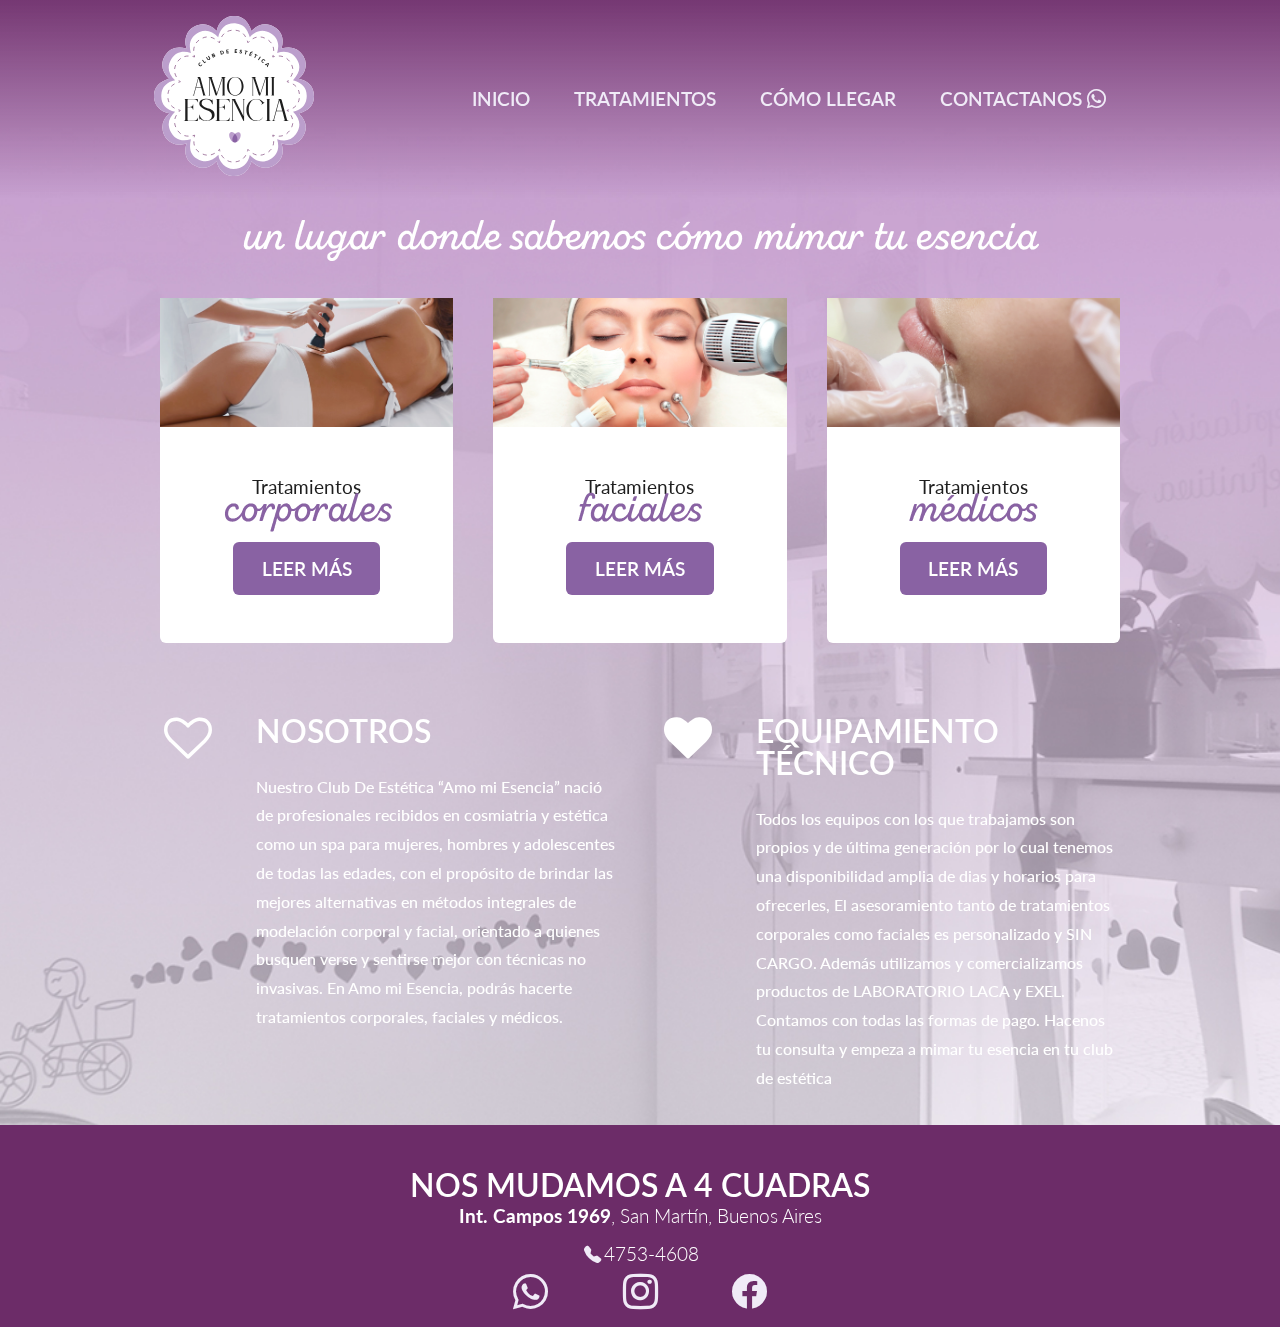
<file: index.html>
<!DOCTYPE HTML>
<html>
	<head>
		<title>Inicio | Amo mi esencia</title>
		<meta http-equiv="content-type" content="text/html; charset=utf-8" />
		<link rel="icon" href="images/isotipo.svg" sizes="16x16" type="image/ico">
		<meta name="description" content="" />
		<meta name="keywords" content="" />
		<!--[if lte IE 8]><script src="css/ie/html5shiv.js"></script><![endif]-->
		<script src="js/jquery.min.js"></script>
		<script src="js/jquery.dropotron.min.js"></script>
		<script src="js/skel.min.js"></script>
		<script src="js/skel-layers.min.js"></script>
		<script src="js/init.js"></script>

		
		<noscript>
			<link rel="stylesheet" href="css/skel.css" />
			<link rel="stylesheet" href="css/style.css" />
			<link rel="stylesheet" href="css/style-wide.css" />
		</noscript> 

		<link rel="stylesheet" href="https://cdn.jsdelivr.net/npm/bootstrap-icons@1.10.5/font/bootstrap-icons.css">
		<!--[if lte IE 8]><link rel="stylesheet" href="css/ie/v8.css" /><![endif]-->
	</head>
	
	<body>
		<div class="wrapper style1">
			<!-- Header -->
				<div id="header" class="skel-panels-fixed">
					<div id="logo">
						<a href="index.html"><img src="images/logo.svg" alt="Amo Mi Esencia" class="header-icon"></a>
					</div>
					<nav id="nav">
						<ul>
							<li class="active"><a href="index.html">Inicio</a></li>
							<li class="submenu">
								<a href="servicios.html">Tratamientos</a>
								<ul>
									<li><a class="li-submenu" href="trat.corporal.html">corporales</a></li>
									<li><a class="li-submenu" href="trat.facial.html">faciales</a></li>
									<li><a class="li-submenu" href="trat.medicos.html">médicos</a></li>
								</ul>
							</li>
							<li><a href="como-llegar.html">Cómo llegar</a></li>
							<li><a href="http://wa.me/5491128744875">Contactanos  <i class="bi bi-whatsapp"></i></a></li>
						</ul>
					</nav>
				</div>

			<!-- Banner -->
				<div id="banner" class="container">
					<p>un lugar donde sabemos cómo mimar tu esencia</p>
				</div>

			<!-- Extra -->
				<div id="extra">
					<div class="container">
						<div class="row no-collapse-1">

							<section class="4u"> <a href="trat.corporal.html" class="image featured"><img src="images/trat-corp.jpg" alt=""></a>
								<div class="box">
									<h2>tratamientos</h2>
									<h1>corporales</h1>
									<a href="trat.corporal.html" class="button">Leer más</a>
								</div>
							</section>

							<section class="4u"> <a href="trat.facial.html" class="image featured"><img src="images/trat-facial.jpg" alt=""></a>
								<div class="box">
									<h2>tratamientos</h2>
									<h1>faciales</h1>
									<a href="trat.facial.html" class="button">Leer más</a>
								</div>
							</section>
							
							<section class="4u"> <a href="trat.medicos.html" class="image featured"><img src="images/trat-medicos.jpg" alt=""></a>
								<div class="box">
									<h2>tratamientos</h2>
									<h1>médicos</h1>
									<a href="trat.medicos.html" class="button">Leer más</a>
								</div>
							</section>
						</div>
					</div>
				</div>
		
				<!-- Main -->
					<div id="main">
						<div class="container">
							<div class="row"> 
								<!-- Content -->
								<div class="6u">
									<section>
										<ul class="style">
											<li class="fa fa-heart-o">
												<h3>nosotros</h3>
												<span>Nuestro Club De Estética “Amo mi Esencia” nació de profesionales recibidos en  cosmiatria y estética como un spa para mujeres, hombres y adolescentes de todas las edades, con el propósito de brindar las mejores alternativas en métodos integrales de modelación corporal y facial, orientado a quienes busquen verse y sentirse mejor con técnicas no invasivas. En Amo mi Esencia, podrás hacerte tratamientos corporales, faciales y médicos.</span>
											</li>
										</ul>
									</section>
								</div>
								<div class="6u">
									<section>
										<ul class="style">
												<li class="fa fa-heart">
													<h3>equipamiento técnico</h3>
													<span>Todos los equipos con los que trabajamos son propios y de última generación por lo cual tenemos una disponibilidad amplia de dias y horarios para ofrecerles, El asesoramiento tanto de tratamientos corporales como faciales es personalizado y SIN CARGO. Además utilizamos y comercializamos productos de LABORATORIO LACA y EXEL. Contamos con todas las formas de pago. Hacenos tu consulta y empeza a mimar tu esencia en tu club de estética</span> </li>
										</ul>	
									</section>
								</div>
							</div>
						</div>
					</div>

			</div>

	<!-- Footer -->
		
		<div id="footer">
			<div class="container">

				<h1 class="t-footer">Nos Mudamos a 4 Cuadras</h1>
				<p><b>Int. Campos 1969</b>, San Martín, Buenos Aires</p>

				<div class="byline">
					
					<p><i class="bi bi-telephone-fill"></i>4753-4608</p>
					<a href="http://wa.me/5491128744875"><i class="bi bi-whatsapp"></i></a>
					<a href="http://www.instagram.com/amomiesencia" target="_blank"><i class="bi bi-instagram"></i></a>
					<a href="http://www.facebook.com/amomiesencia"><i class="bi bi-facebook"></i></a>
				</div>
			</div>
		</div>

	</body>

</html>
</file>
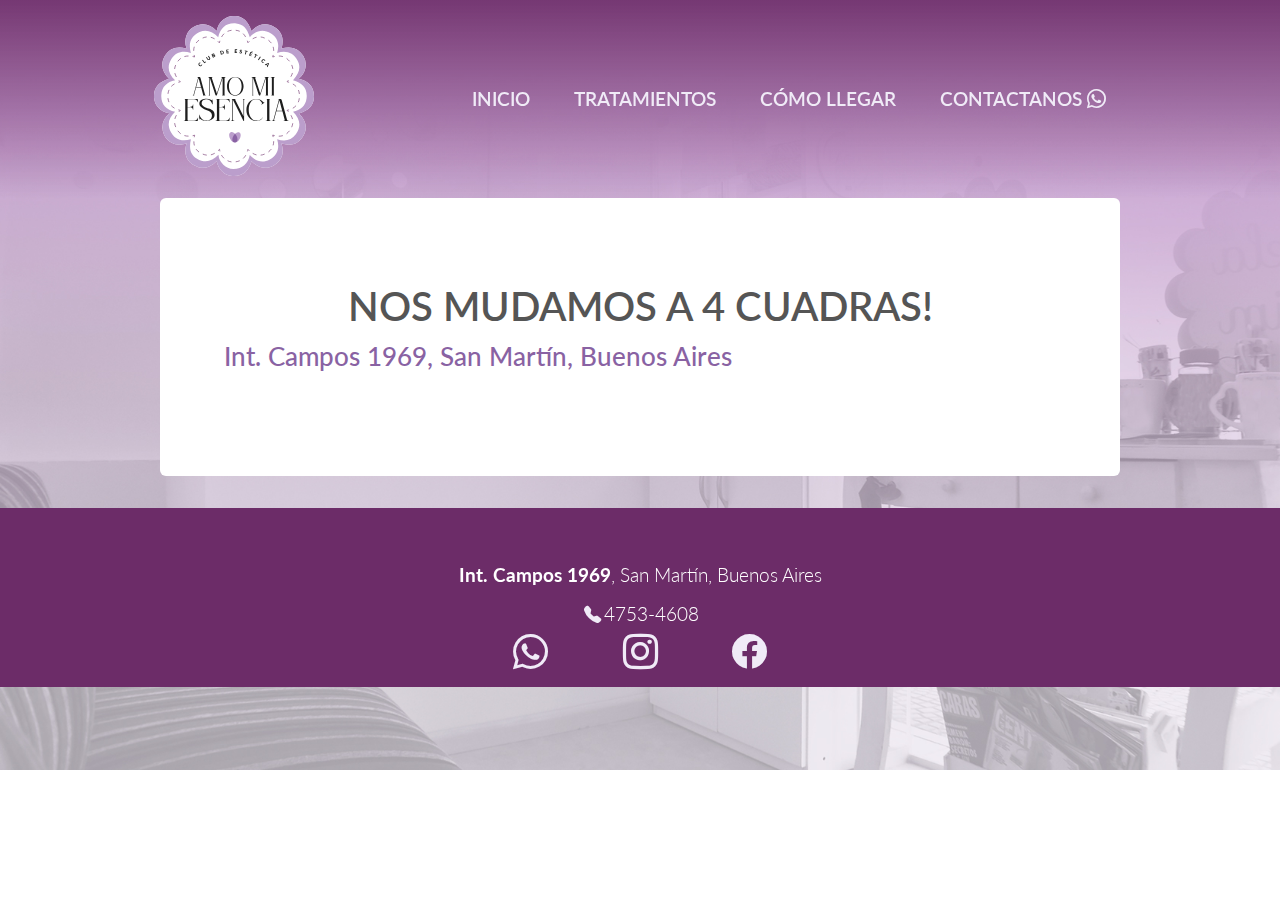
<file: como-llegar.html>
<!DOCTYPE HTML>

<html>
	<head>
		<title>Cómo Llegar | Amo Mi Esencia</title>
		<meta http-equiv="content-type" content="text/html; charset=utf-8" />
		<link rel="icon" href="images/logo-alt-solo.svg" sizes="16x16" type="image/ico">
		<meta name="description" content="" />
		<meta name="keywords" content="" />
		<!--[if lte IE 8]><script src="css/ie/html5shiv.js"></script><![endif]-->
		<script src="js/jquery.min.js"></script>
		<script src="js/jquery.dropotron.min.js"></script>
		<script src="js/skel.min.js"></script>
		<script src="js/skel-layers.min.js"></script>
		<script src="js/init.js"></script>
		<noscript>
			<link rel="stylesheet" href="css/skel.css" />
			<link rel="stylesheet" href="css/style.css" />
			<link rel="stylesheet" href="css/style-wide.css" />
		</noscript>

		<link rel="stylesheet" href="https://cdn.jsdelivr.net/npm/bootstrap-icons@1.10.5/font/bootstrap-icons.css">
		<!--[if lte IE 8]><link rel="stylesheet" href="css/ie/v8.css" /><![endif]-->
	</head>
	<body>

		<!-- Wrapper -->
			<div class="wrapper style1">

				<!-- Header -->
				<div id="header" class="skel-panels-fixed">
					<div id="logo">
						<a href="index.html"><img src="images/logo.svg" alt="Amo Mi Esencia" class="header-icon"></a>
					</div>
					<nav id="nav">
						<ul>
							<li class="active"><a href="index.html">Inicio</a></li>
							<li class="submenu">
								<a href="servicios.html">Tratamientos</a>
								<ul>
									<li><a class="li-submenu" href="trat.corporal.html">corporales</a></li>
									<li><a class="li-submenu" href="trat.facial.html">faciales</a></li>
									<li><a class="li-submenu" href="trat.medicos.html">médicos</a></li>
								</ul>
							</li>
							<li><a href="como-llegar.html">Cómo llegar</a></li>
							<li><a href="http://wa.me/5491128744875">Contactanos  <i class="bi bi-whatsapp"></i></a></li>
						</ul>
					</nav>
				</div>
				<!-- Header -->

				<!-- Page -->
					<div id="page" class="container direc">
						<h1>Nos Mudamos a 4 cuadras!</h1>
						<h3>Int. Campos 1969, San Martín, Buenos Aires</h2>

					</div>
				<!-- /Page -->

				
	</div>

	<!-- Footer -->
	<div id="footer">
		<div class="container">

			<p><b>Int. Campos 1969</b>, San Martín, Buenos Aires</p>

			<div class="byline">
				
				<p><i class="bi bi-telephone-fill"></i>4753-4608</p>
				<a href="http://wa.me/5491128744875"><i class="bi bi-whatsapp"></i></a>
				<a href="http://www.instagram.com/amomiesencia" target="_blank"><i class="bi bi-instagram"></i></a>
				<a href="http://www.facebook.com/amomiesencia"><i class="bi bi-facebook"></i></a>
			</div>
		</div>
	</div>
		

	</body>
</html>
</file>
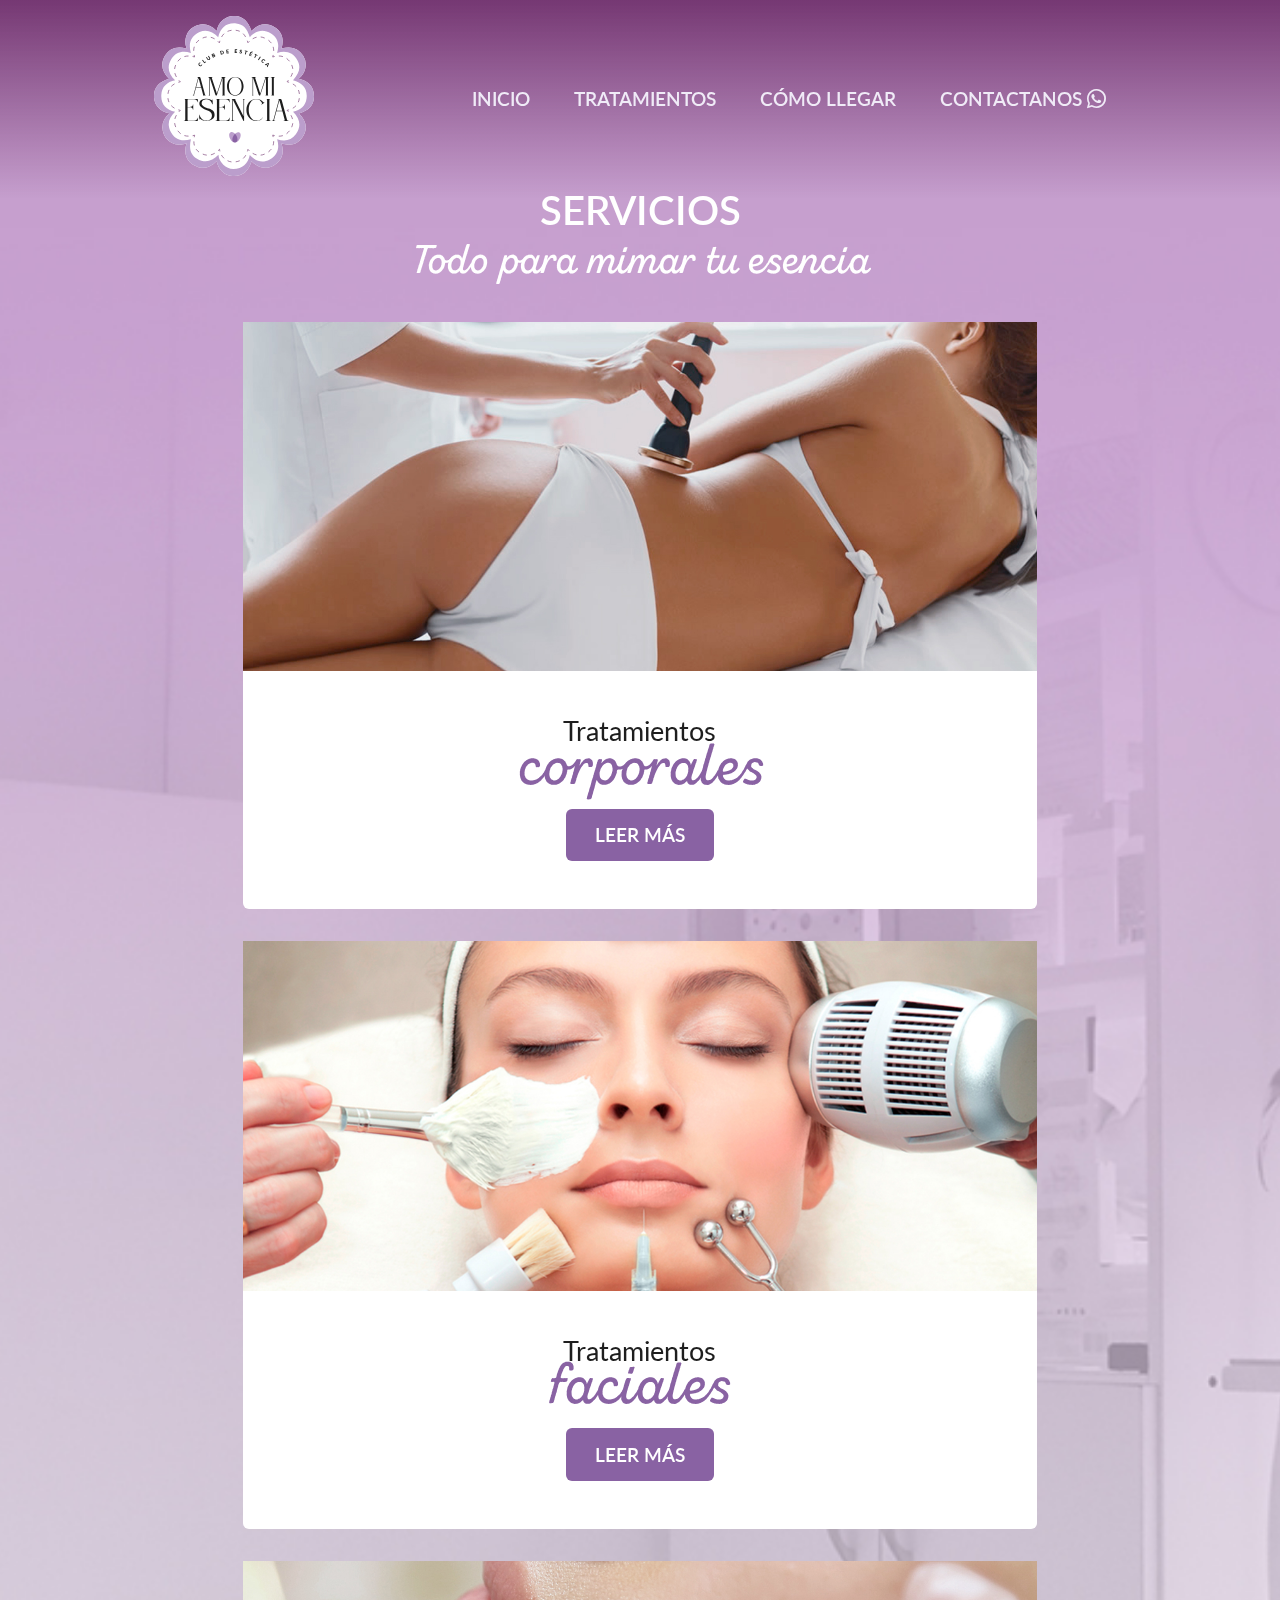
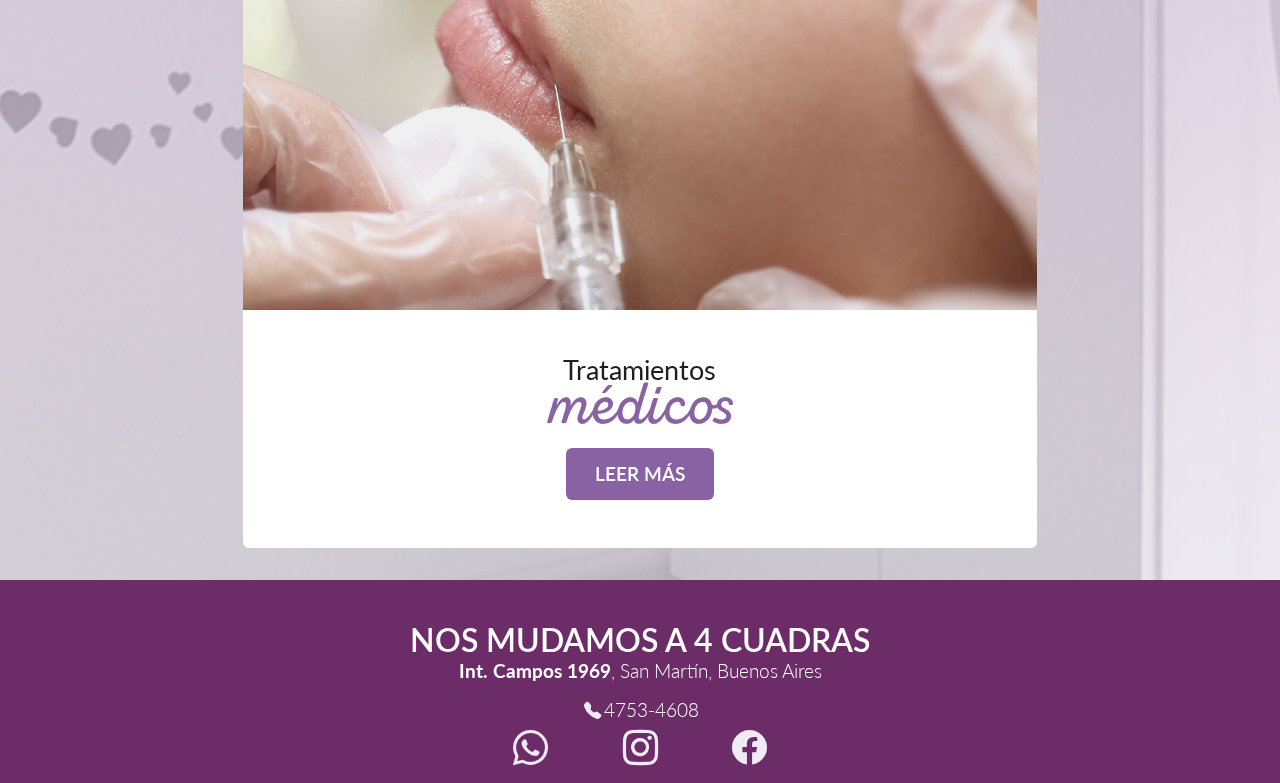
<file: servicios.html>
<!DOCTYPE HTML>
<html>
	<head>
		<title>Tratamientos | Amo Mi Esencia</title>
		<meta http-equiv="content-type" content="text/html; charset=utf-8" />
		<link rel="icon" href="images/logo-alt-solo.svg" sizes="16x16" type="image/ico">
		<meta name="description" content="" />
		<meta name="keywords" content="" />
		<!--[if lte IE 8]><script src="css/ie/html5shiv.js"></script><![endif]-->
		<script src="js/jquery.min.js"></script>
		<script src="js/jquery.dropotron.min.js"></script>
		<script src="js/skel.min.js"></script>
		<script src="js/skel-layers.min.js"></script>
		<script src="js/init.js"></script>
		<noscript>
			<link rel="stylesheet" href="css/skel.css" />
			<link rel="stylesheet" href="css/style.css" />
			<link rel="stylesheet" href="css/style-wide.css" />
		</noscript>

		<link rel="stylesheet" href="https://cdn.jsdelivr.net/npm/bootstrap-icons@1.10.5/font/bootstrap-icons.css">
		<!--[if lte IE 8]><link rel="stylesheet" href="css/ie/v8.css" /><![endif]-->
	</head>
	<body>

		<!-- Wrapper -->
			<div class="wrapper style1">

				<!-- Header -->
				<div id="header" class="skel-panels-fixed">
					<div id="logo">
						<a href="index.html"><img src="images/logo.svg" alt="Amo Mi Esencia" class="header-icon"></a>
					</div>
					<nav id="nav">
						<ul>
							<li class="active"><a href="index.html">Inicio</a></li>
							<li class="submenu">
								<a href="servicios.html">Tratamientos</a>
								<ul>
									<li><a class="li-submenu" href="trat.corporal.html">corporales</a></li>
									<li><a class="li-submenu" href="trat.facial.html">faciales</a></li>
									<li><a class="li-submenu" href="trat.medicos.html">médicos</a></li>
								</ul>
							</li>
							<li><a href="como-llegar.html">Cómo llegar</a></li>
							<li><a href="http://wa.me/5491128744875">Contactanos  <i class="bi bi-whatsapp"></i></a></li>
						</ul>
					</nav>
				</div>

				<!-- Banner -->
					<div id="banner" class="container">
						<section>
							<h1>SERVICIOS</h1>
							<p>Todo para mimar tu esencia</p>
						</section>
					</div>

				<!-- Extra -->

				<div id="extra">
					<div class="container">
						<div class="row servicios">
							<section class="10u"> <a href="trat.corporal.html" class="image featured"><img src="images/trat-corp.jpg" alt=""></a>
								<div class="box serv">
									<h2>tratamientos</h2>
									<h1>corporales</h1>
									<a href="trat.corporal.html" class="button">Leer más</a>
								</div>
							</section>

							<section class="10u"> <a href="trat.facial.html" class="image featured"><img src="images/trat-facial.jpg" alt=""></a>
								<div class="box serv">
									<h2>tratamientos</h2>
									<h1>faciales</h1>
									<a href="trat.facial.html" class="button">Leer más</a>
								</div>
							</section>

							<section class="10u"> <a href="trat.medicos.html" class="image featured"><img src="images/trat-medicos.jpg" alt=""></a>
								<div class="box serv">
									<h2>tratamientos</h2>
									<h1>médicos</h1>
									<a href="trat.medicos.html" class="button">Leer más</a>
								</div>
							</section>
						</div>
					</div>
				</div>
			


	<!-- Footer -->
		
		<div id="footer">
			<div class="container">

				<h1 class="t-footer">Nos Mudamos a 4 Cuadras</h1>
				<p><b>Int. Campos 1969</b>, San Martín, Buenos Aires</p>

				<div class="byline">
					
					<p><i class="bi bi-telephone-fill"></i>4753-4608</p>
					<a href="http://wa.me/5491128744875"><i class="bi bi-whatsapp"></i></a>
					<a href="http://www.instagram.com/amomiesencia" target="_blank"><i class="bi bi-instagram"></i></a>
					<a href="http://www.facebook.com/amomiesencia"><i class="bi bi-facebook"></i></a>
				</div>
			</div>
		</div>

	</body>
</html>
</file>
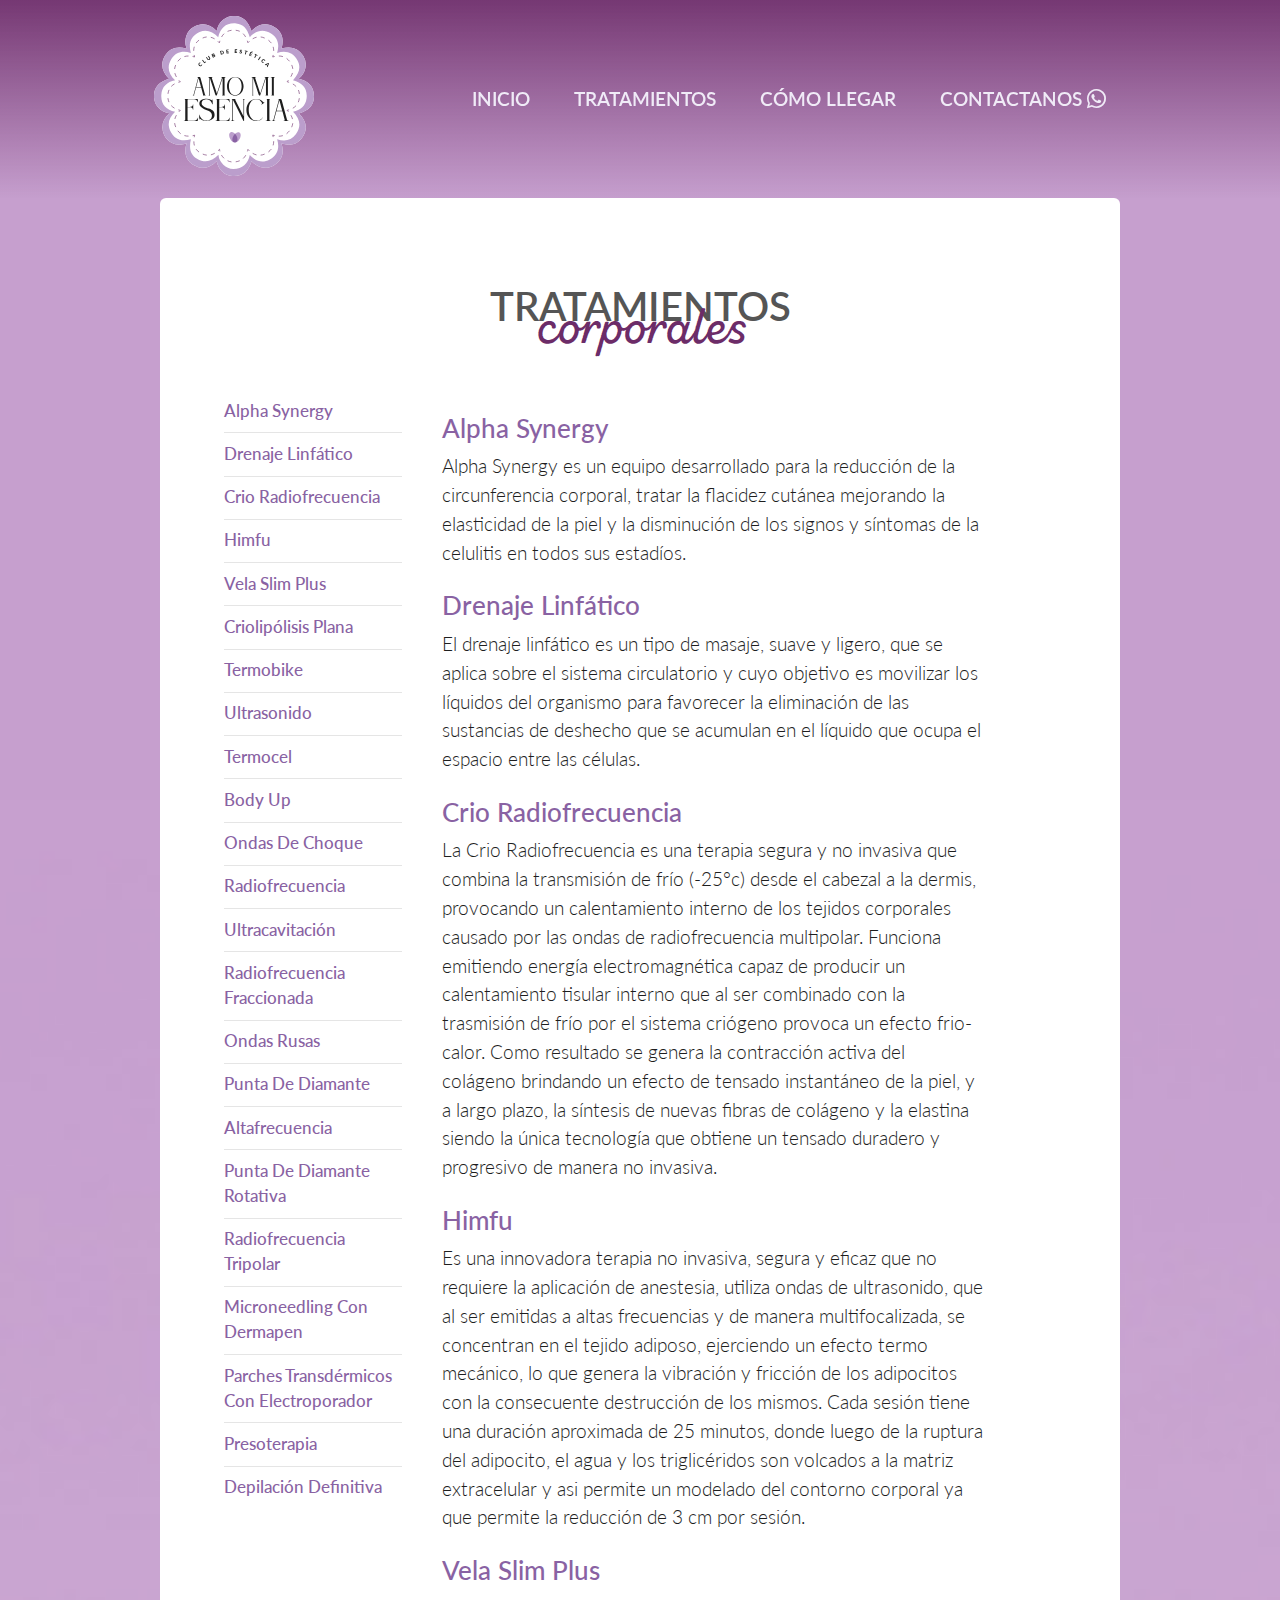
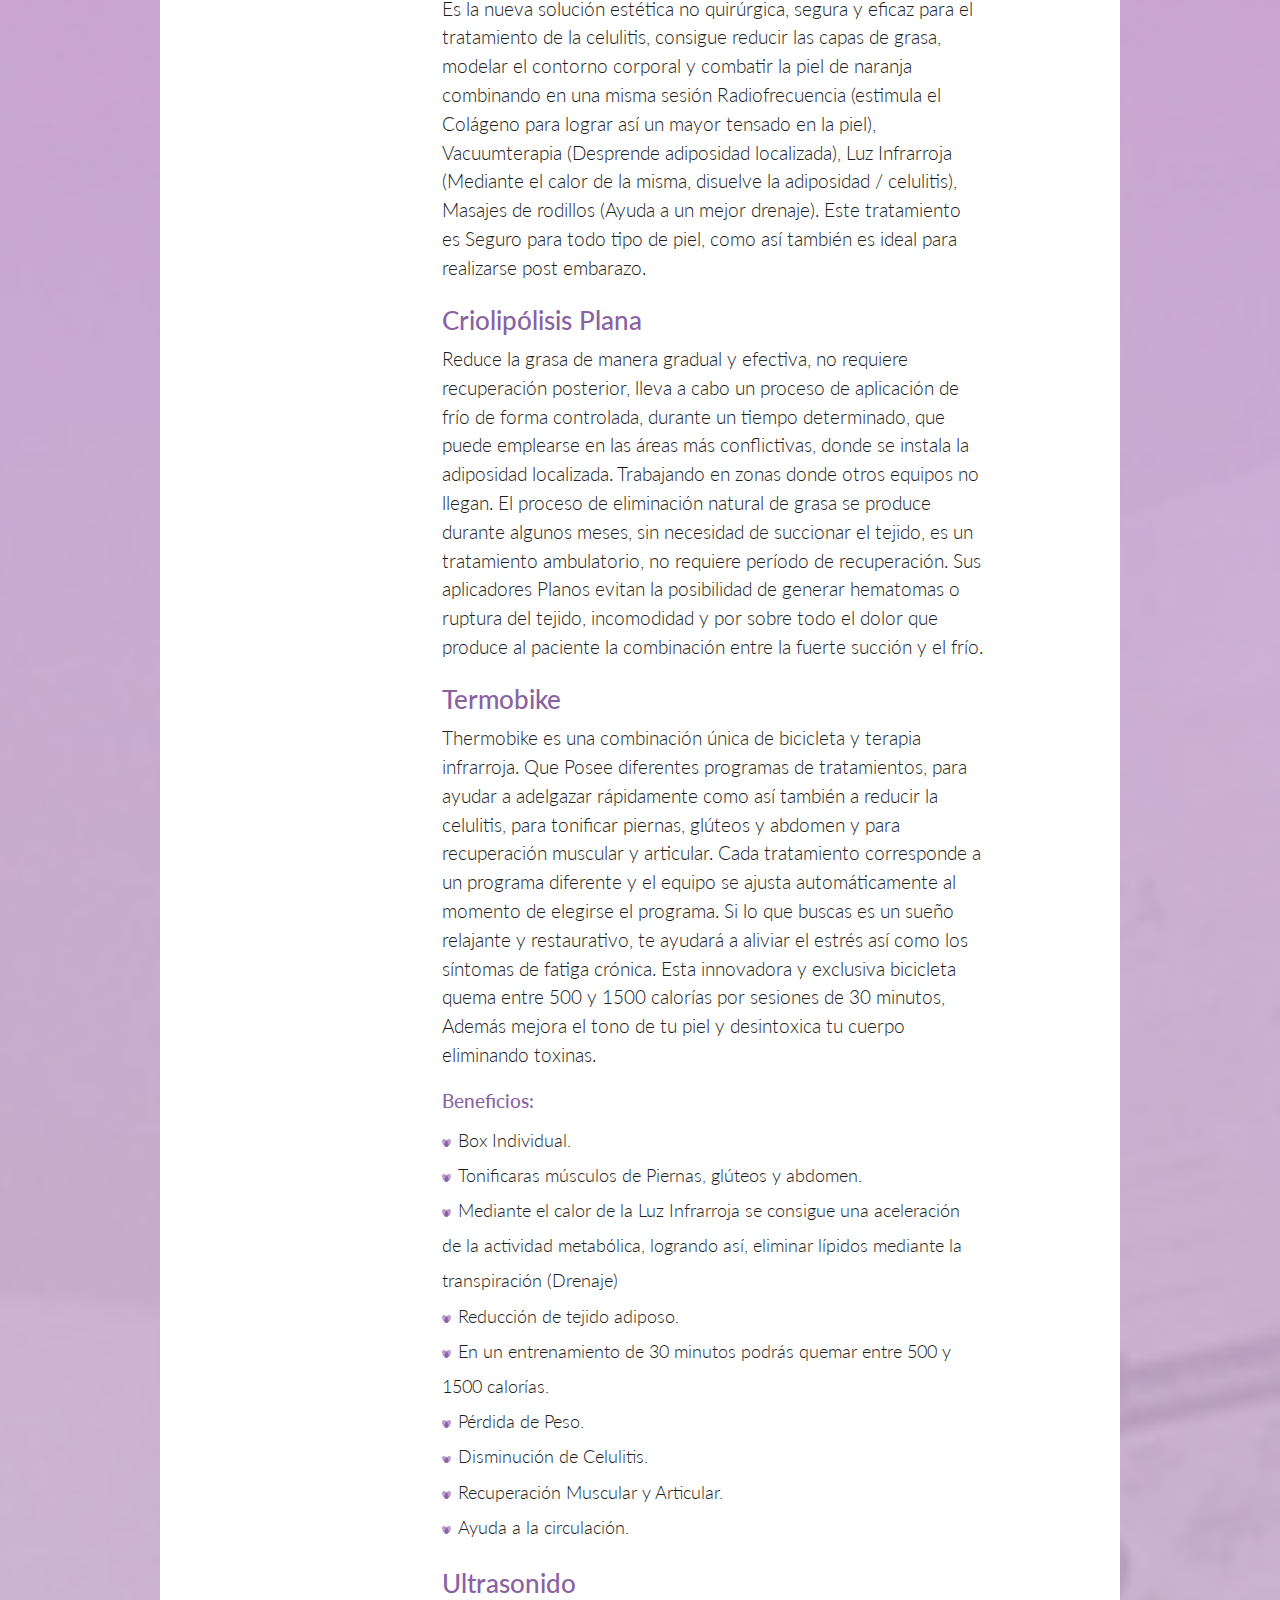
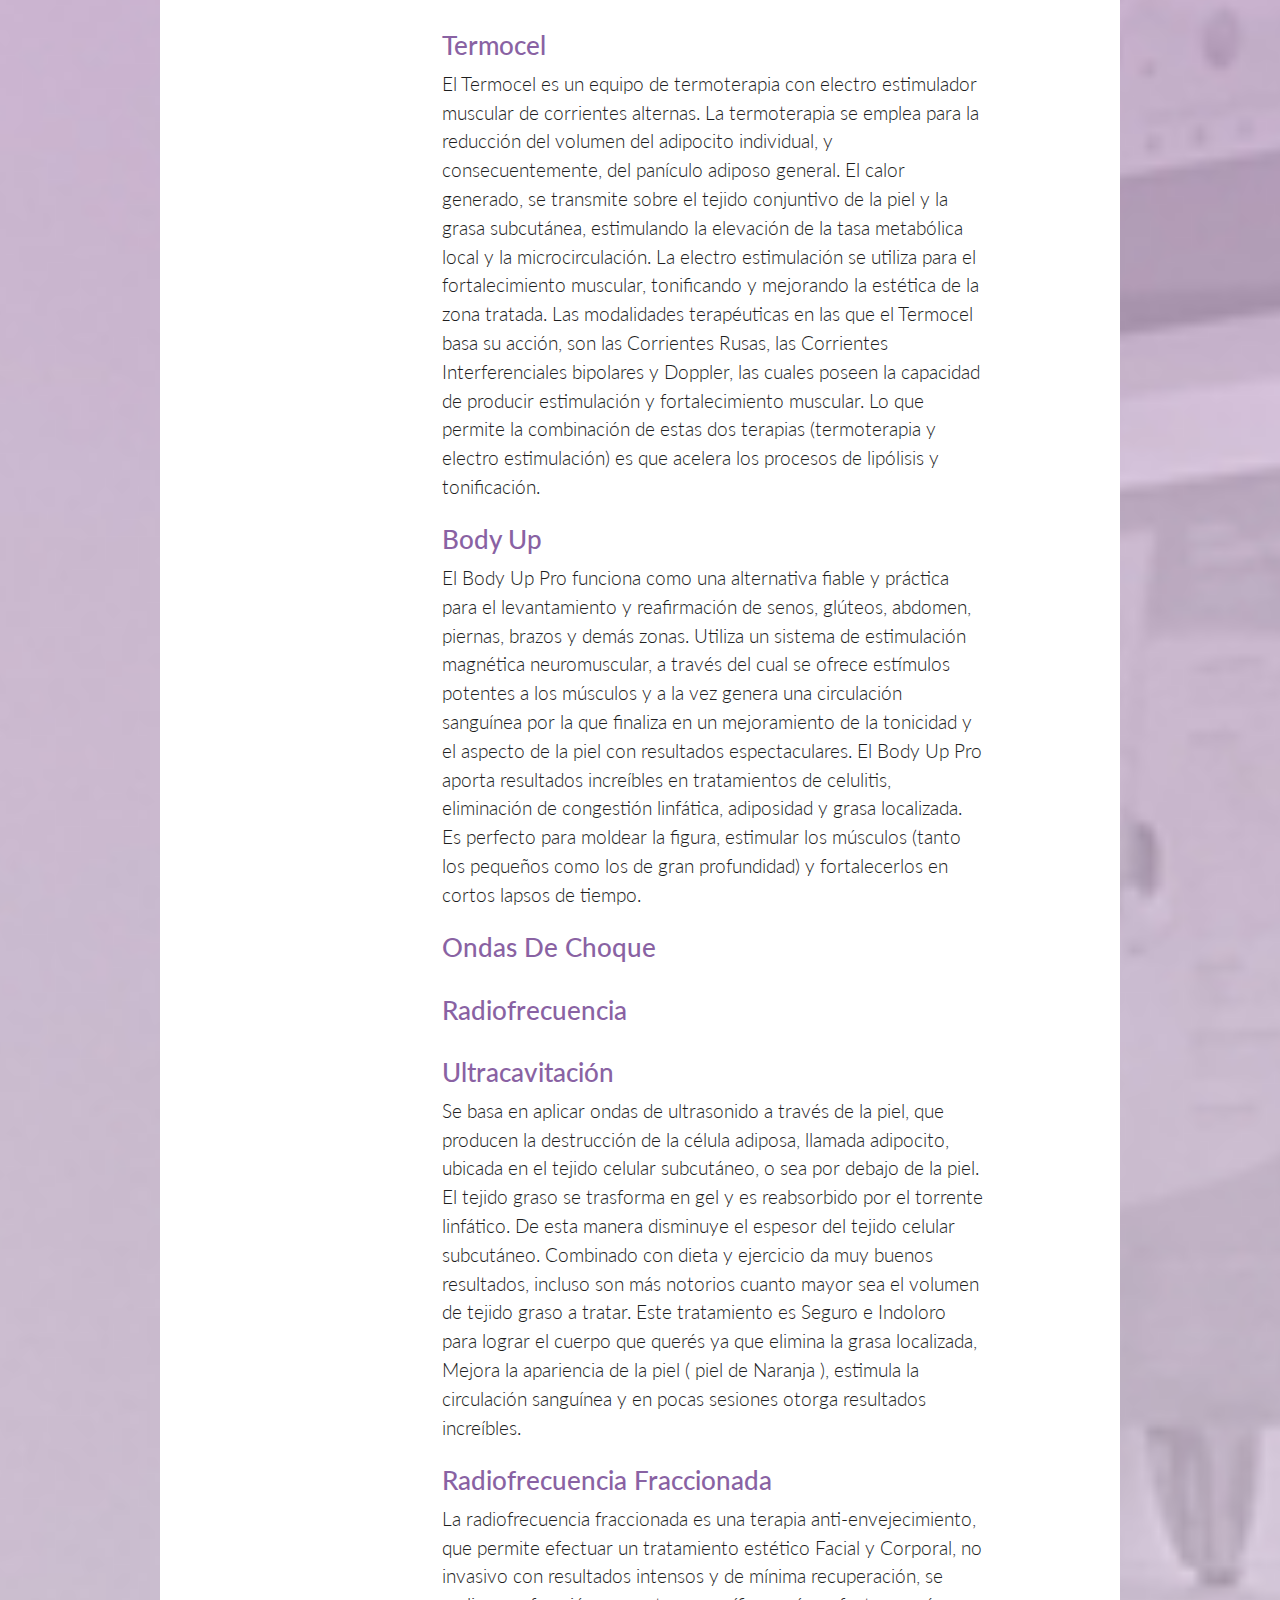
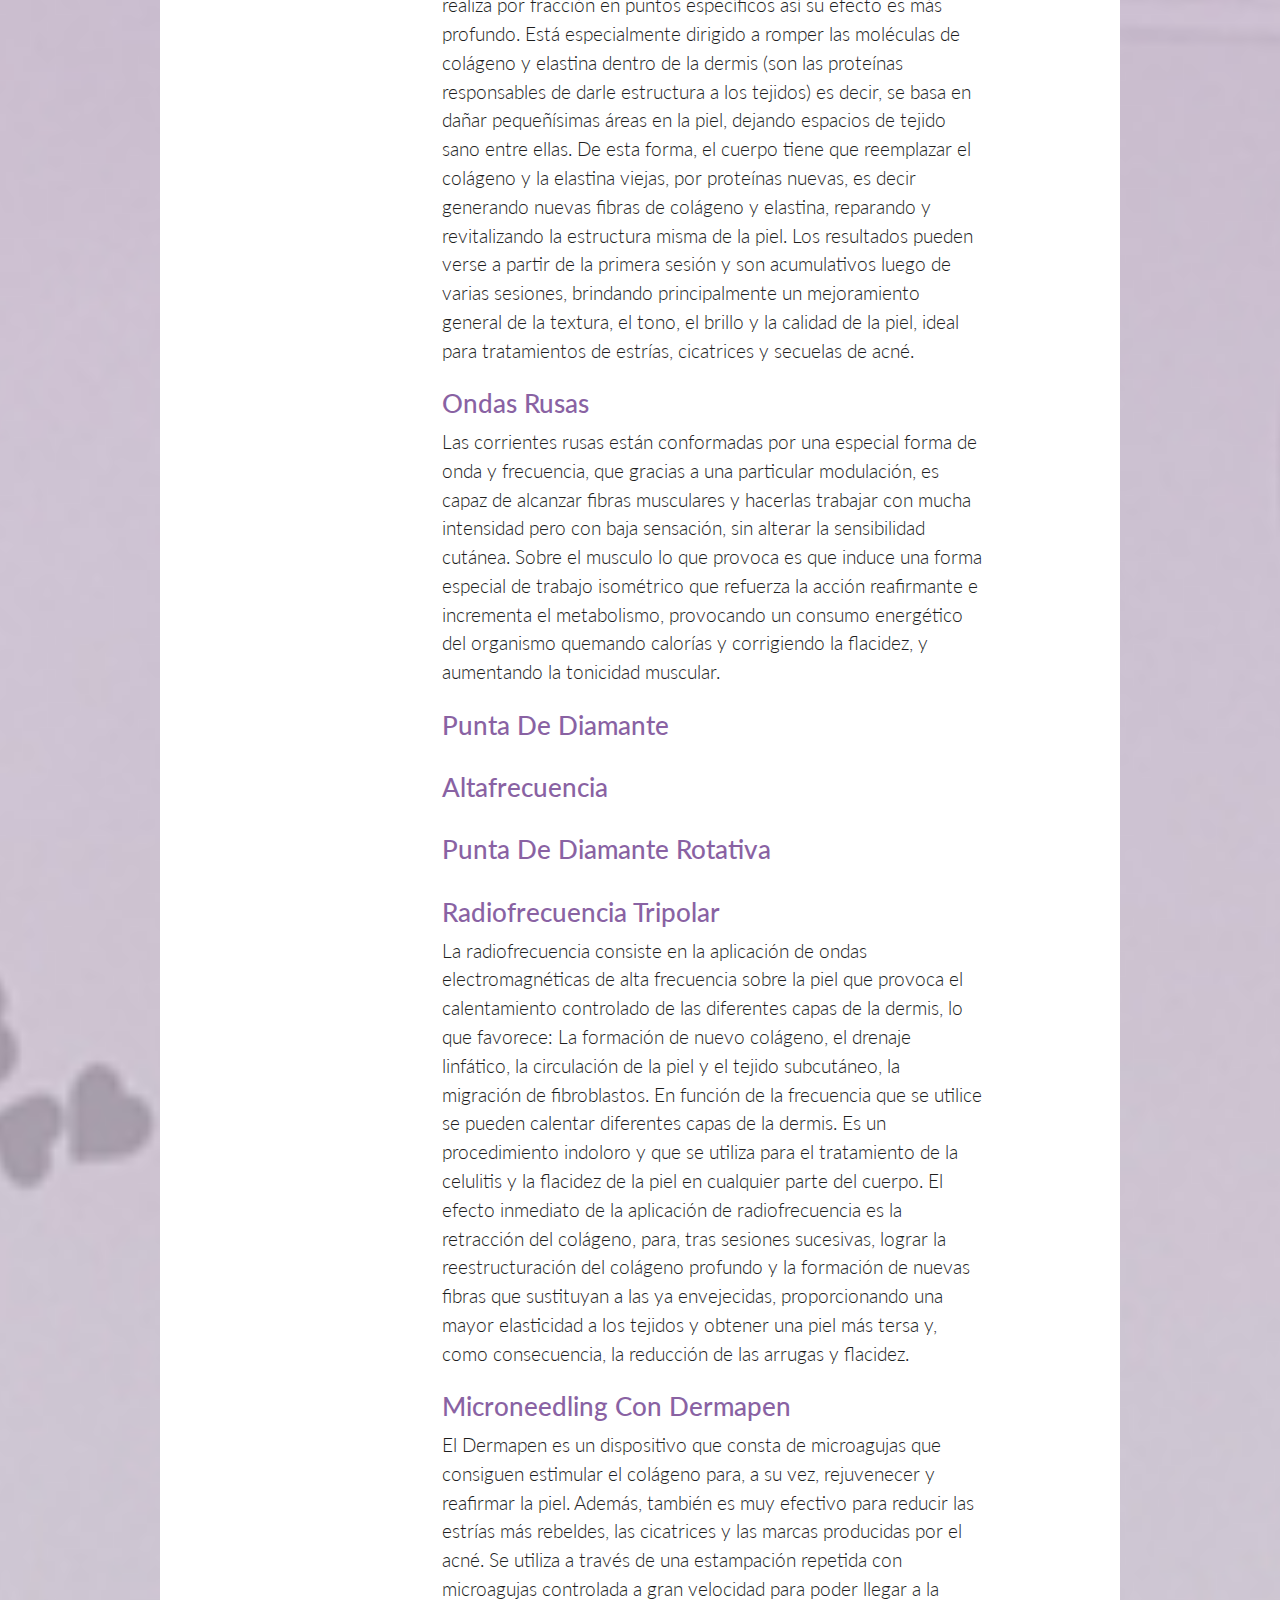
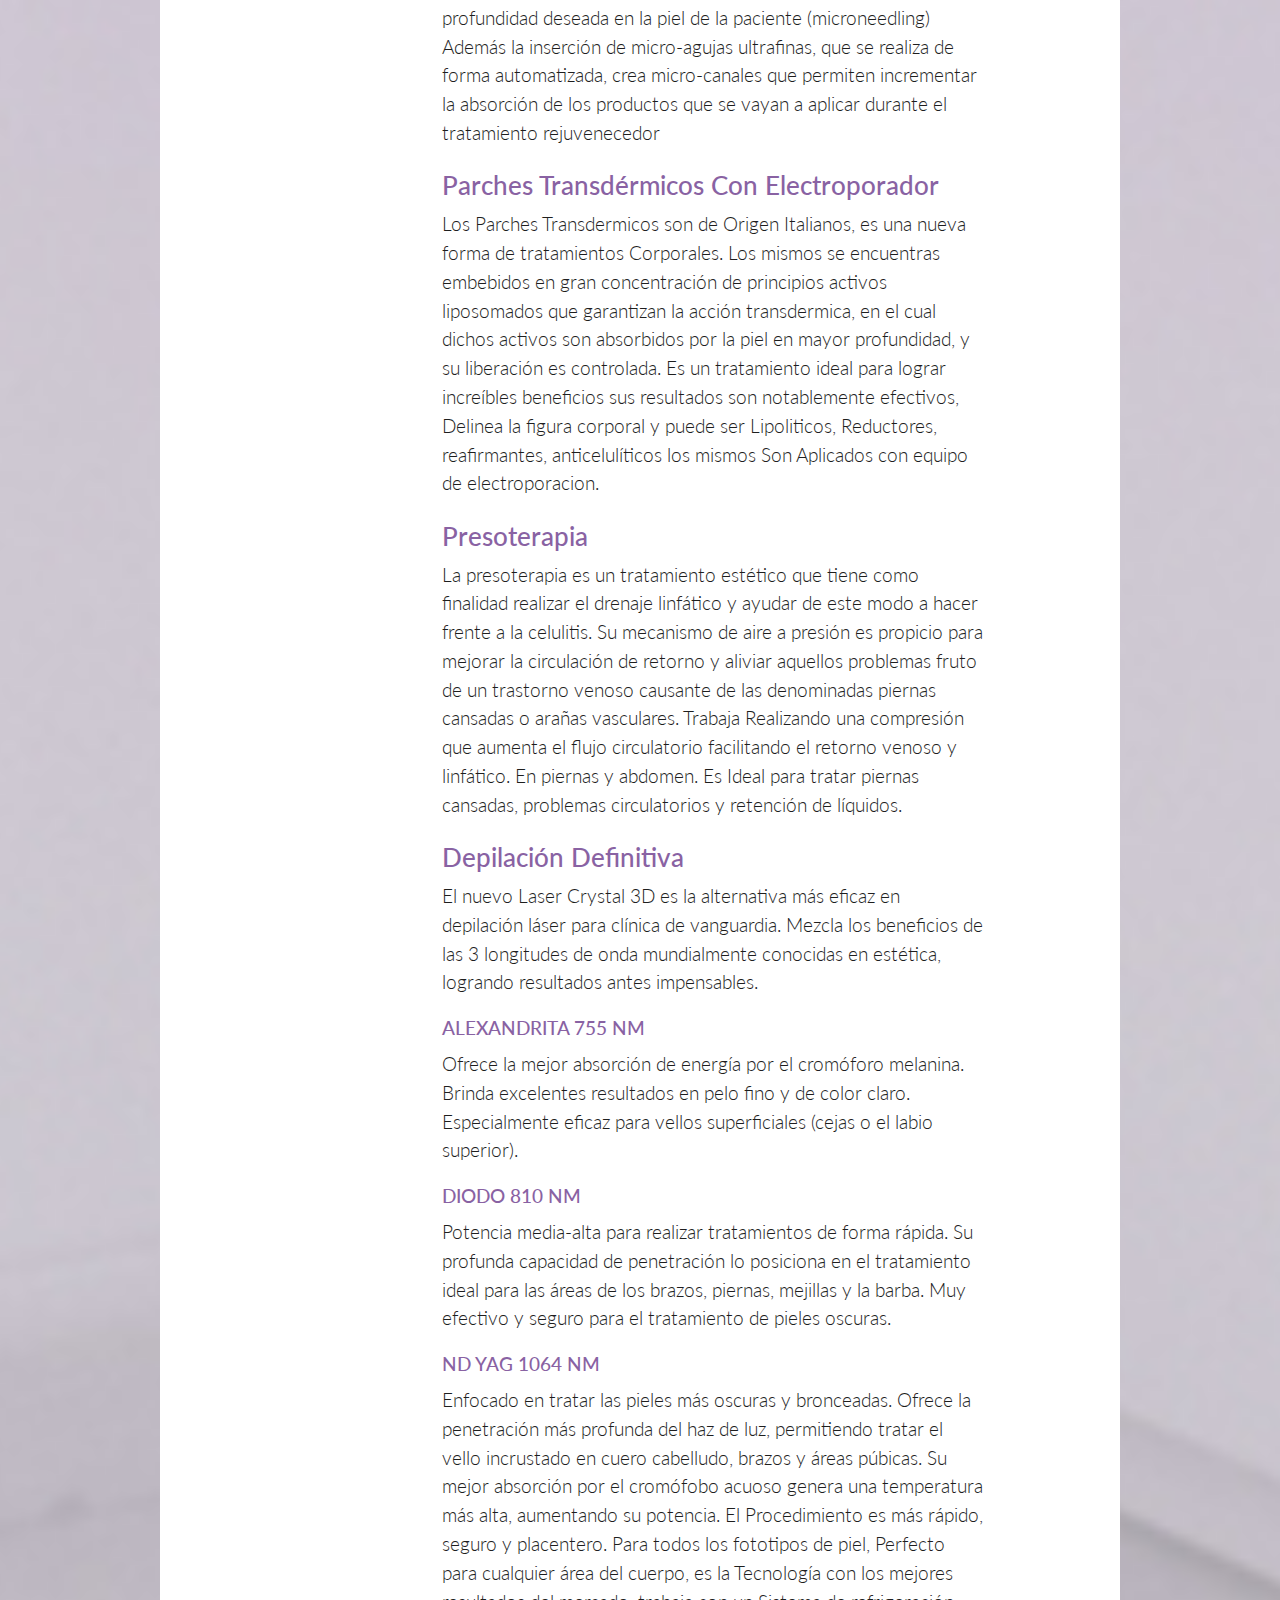
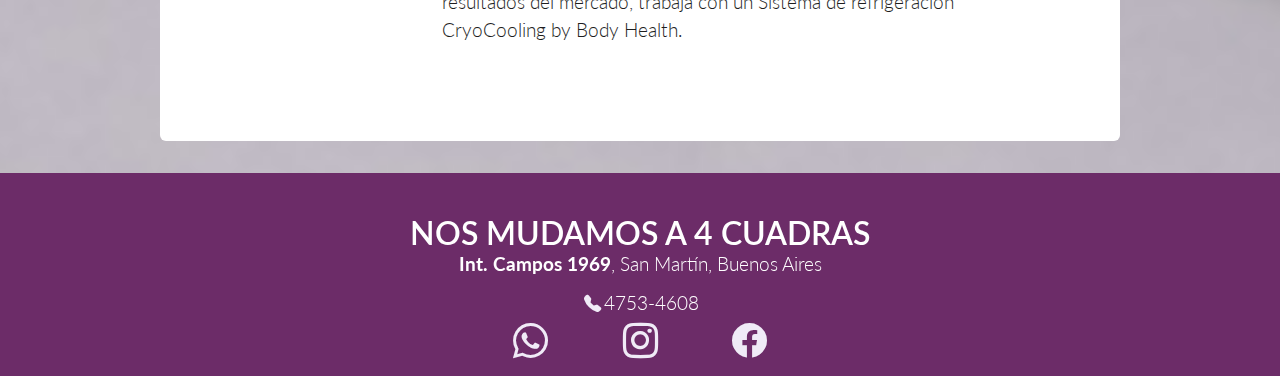
<file: trat.corporal.html>
<!DOCTYPE HTML>
<!--
	Phase Shift by TEMPLATED
	templated.co @templatedco
	Released for free under the Creative Commons Attribution 3.0 license (templated.co/license)
-->
<html>
	<head>
		<title>Tratamientos Corporales | Amo Mi Esencia</title>
		<meta http-equiv="content-type" content="text/html; charset=utf-8" />
		<link rel="icon" href="images/logo-alt-solo.svg" sizes="16x16" type="image/ico">
		<meta name="description" content="" />
		<meta name="keywords" content="" />
		<!--[if lte IE 8]><script src="css/ie/html5shiv.js"></script><![endif]-->
		<script src="js/jquery.min.js"></script>
		<script src="js/jquery.dropotron.min.js"></script>
		<script src="js/skel.min.js"></script>
		<script src="js/skel-layers.min.js"></script>
		<script src="js/init.js"></script>
		<noscript>
			<link rel="stylesheet" href="css/skel.css" />
			<link rel="stylesheet" href="css/style.css" />
			<link rel="stylesheet" href="css/style-wide.css" />
		</noscript>

		<link rel="stylesheet" href="https://cdn.jsdelivr.net/npm/bootstrap-icons@1.10.5/font/bootstrap-icons.css">
		<!--[if lte IE 8]><link rel="stylesheet" href="css/ie/v8.css" /><![endif]-->
	</head>
	<body>

		<!-- Wrapper -->
			<div class="wrapper style1">
				<!-- Header -->
				<div id="header" class="skel-panels-fixed">
					<div id="logo">
						<a href="index.html"><img src="images/logo.svg" alt="Amo Mi Esencia" class="header-icon"></a>
					</div>
					<nav id="nav">
						<ul>
							<li class="active"><a href="index.html">Inicio</a></li>
							<li class="submenu">
								<a href="servicios.html">Tratamientos</a>
								<ul>
									<li><a class="li-submenu" href="trat.corporal.html">corporales</a></li>
									<li><a class="li-submenu" href="trat.facial.html">faciales</a></li>
									<li><a class="li-submenu" href="trat.medicos.html">médicos</a></li>
								</ul>
							</li>
							<li><a href="como-llegar.html">Cómo llegar</a></li>
							<li><a href="http://wa.me/5491128744875">Contactanos  <i class="bi bi-whatsapp"></i></a></li>
						</ul>
					</nav>
				</div>
			
				<!-- Page -->
				<div id="page" class="container">
					<!-- <div class="img">
						<img src="images/trat-corp.jpg" class="12u">
					</div> -->
					
				
					<h1>Tratamientos</h1>
					<h2>Corporales</h2>
					

					<div class="row">
						<!-- Content -->

						<div id="content" class="3u">
							<ul class="default">
								<li><a href="#1">alpha synergy</a></li>
								<li><a href="#2">drenaje linfático</a></li>
								<li><a href="#3">Crio Radiofrecuencia</a></li>
								<li><a href="#4">Himfu</a></li>
								<li><a href="#5">vela slim plus</a></li>
								<li><a href="#6">Criolipólisis Plana</a></li>
								<li><a href="#7">Termobike</a></li>
								<li><a href="#8">Ultrasonido</a></li>
								<li><a href="#9">Termocel</a></li>
								<li><a href="#10">Body Up</a></li>
								<li><a href="#11">Ondas De Choque</a></li>
								<li><a href="#12">Radiofrecuencia</a></li>
								<li><a href="#13">Ultracavitación</a></li>
								<li><a href="#14">Radiofrecuencia Fraccionada</a></li>
								<li><a href="#15">Ondas Rusas</a></li>
								<li><a href="#16">Punta De Diamante</a></li>
								<li><a href="#17">Altafrecuencia</a></li>
								<li><a href="#18">Punta De Diamante Rotativa</a></li>
								<li><a href="#19">Radiofrecuencia Tripolar</a></li>
								<li><a href="#20">Microneedling Con Dermapen</a></li>
								<li><a href="#21">Parches Transdérmicos Con Electroporador</a></li>
								<li><a href="#22">Presoterapia</a></li>
								<li><a href="#23">Depilación Definitiva</a></li>
							</ul>
						</div>

						<div id="content" class="8u ">
							<section class="tratamientos">

								<h3 id="1" >alpha synergy</h3>
								<p>Alpha Synergy es un equipo desarrollado para la reducción de la circunferencia corporal, tratar la flacidez cutánea mejorando la elasticidad de la piel y la disminución de los signos y síntomas de la celulitis en todos sus estadíos.</p>

								<h3 id="2">drenaje linfático</h3>
								<p>El drenaje linfático es un tipo de masaje, suave y ligero, que se aplica sobre el sistema circulatorio y cuyo objetivo es movilizar los líquidos del organismo para favorecer la eliminación de las sustancias de deshecho que se acumulan en el líquido que ocupa el espacio entre las células.</p>

								<h3 id="3">crio radiofrecuencia</h3>
								<p>La Crio Radiofrecuencia es una terapia segura y no invasiva que combina la transmisión de frío (-25°c) desde el cabezal a la dermis, provocando un calentamiento interno de los tejidos corporales causado por las ondas de radiofrecuencia multipolar. Funciona emitiendo energía electromagnética capaz de producir un calentamiento tisular interno que al ser combinado con la trasmisión de frío por el sistema criógeno provoca un efecto frio-calor. Como resultado se genera la contracción activa del colágeno brindando un efecto de tensado instantáneo de la piel, y a largo plazo, la síntesis de nuevas fibras de colágeno y la elastina siendo la única tecnología que obtiene un tensado duradero y progresivo de manera no invasiva.</p>

								<h3 id="4">himfu</h3>
								<p>Es una innovadora terapia no invasiva, segura y eficaz que no requiere la aplicación de anestesia, utiliza ondas de ultrasonido, que al ser emitidas a altas frecuencias y de manera multifocalizada, se concentran en el tejido adiposo, ejerciendo un efecto termo mecánico, lo que genera la vibración y fricción de los adipocitos con la consecuente destrucción de los mismos.
								Cada sesión tiene una duración aproximada de 25 minutos, donde luego de la ruptura del adipocito, el agua y los triglicéridos son volcados a la matriz extracelular y asi permite un modelado del contorno corporal ya que permite la reducción de 3 cm por sesión.</p>

								<h3 id="5">vela slim plus</h3>
								<p>Es la nueva solución estética no quirúrgica, segura y eficaz para el tratamiento de la celulitis, consigue reducir las capas de grasa, modelar el contorno corporal y combatir la piel de naranja combinando en una misma sesión Radiofrecuencia (estimula el Colágeno para lograr así un mayor tensado en la piel), Vacuumterapia (Desprende adiposidad localizada), Luz Infrarroja (Mediante el calor de la misma, disuelve la adiposidad / celulitis), Masajes de rodillos (Ayuda a un mejor drenaje). Este tratamiento es Seguro para todo tipo de piel, como así también es ideal para realizarse post embarazo.</p>

								<h3 id="6">criolipólisis plana</h3>
								<p>Reduce la grasa de manera gradual y efectiva, no requiere recuperación posterior, lleva a cabo un proceso de aplicación de frío de forma controlada, durante un tiempo determinado, que puede emplearse en las áreas más conflictivas, donde se instala la adiposidad localizada. Trabajando en zonas donde otros equipos no llegan. El proceso de eliminación natural de grasa se produce durante algunos meses, sin necesidad de succionar el tejido, es un tratamiento ambulatorio, no requiere período de recuperación. Sus aplicadores Planos  evitan la posibilidad de generar hematomas o ruptura del tejido, incomodidad y por sobre todo el dolor que produce al paciente la combinación entre la fuerte succión y el frío.</p>

								<h3 id="7">termobike</h3>
								<p>Thermobike es una combinación única de bicicleta y terapia infrarroja. Que Posee diferentes programas de tratamientos, para ayudar a adelgazar rápidamente como así también a reducir la celulitis, para tonificar piernas, glúteos y abdomen y para recuperación muscular y articular. Cada tratamiento corresponde a un programa diferente y el equipo se ajusta automáticamente al momento de elegirse el programa. Si lo que buscas es un sueño relajante y restaurativo, te ayudará a aliviar el estrés así como los síntomas de fatiga crónica. Esta innovadora y exclusiva bicicleta quema entre 500 y 1500 calorías por sesiones de 30 minutos, Además mejora el tono de tu piel y desintoxica tu cuerpo eliminando toxinas. 
									<h4>Beneficios:</h4> 
									<ul>
										<li>Box Individual.</li>
										<li>Tonificaras músculos de Piernas, glúteos y abdomen.</li>
										<li>Mediante el calor de la Luz Infrarroja se consigue una aceleración de la actividad metabólica, logrando así, eliminar lípidos mediante la transpiración  (Drenaje) </li>
										<li>Reducción de tejido adiposo.</li>
										<li>En un entrenamiento de 30 minutos podrás quemar entre 500 y 1500 calorías.</li>
										<li>Pérdida de Peso.</li>
										<li>Disminución de Celulitis.</li>
										<li>Recuperación Muscular y Articular.</li>
										<li>Ayuda a la circulación.</li>
									</ul>	
								</p>

								<h3 id="8">ultrasonido</h3>
								
								<h3 id="9">termocel</h3>
								<p>El Termocel es un equipo de termoterapia con electro estimulador muscular de corrientes alternas. La termoterapia se emplea para la reducción del volumen del adipocito individual, y consecuentemente, del panículo adiposo general. El calor generado, se transmite sobre el tejido conjuntivo de la piel y la grasa subcutánea, estimulando la elevación de la tasa metabólica local y la microcirculación. La electro estimulación se utiliza para el fortalecimiento muscular, tonificando y mejorando la estética de la zona tratada. 
								Las modalidades terapéuticas en las que el Termocel  basa su acción, son las Corrientes Rusas, las Corrientes Interferenciales bipolares y Doppler, las cuales poseen la capacidad de producir estimulación y fortalecimiento muscular. Lo que permite la combinación de estas dos terapias (termoterapia y electro estimulación) es que acelera los procesos de lipólisis y tonificación.</p>

								<h3 id="10">body up</h3>
								<p>El Body Up Pro funciona como una alternativa fiable y práctica para el levantamiento y reafirmación de senos, glúteos, abdomen, piernas, brazos y demás zonas.
								Utiliza un sistema de estimulación magnética neuromuscular, a través del cual se ofrece estímulos potentes a los músculos y a la vez genera una circulación sanguínea por la que finaliza en un mejoramiento de la tonicidad y el aspecto de la piel con resultados espectaculares. El Body Up Pro aporta resultados increíbles en tratamientos de celulitis, eliminación de congestión linfática, adiposidad y grasa localizada. Es perfecto para moldear la figura, estimular los músculos (tanto los pequeños como los de gran profundidad) y fortalecerlos en cortos lapsos de tiempo.</p>

								<h3 id="11">ondas de choque</h3>

								<h3 id="12">radiofrecuencia</h3>

								<h3 id="13">ultracavitación</h3>
								<p>Se basa en aplicar ondas de ultrasonido a través de la piel, que producen la destrucción de la célula adiposa, llamada adipocito, ubicada en el tejido celular subcutáneo, o sea por debajo de la piel. El tejido graso se trasforma en gel y es reabsorbido por el torrente linfático. De esta manera disminuye el espesor del tejido celular subcutáneo. Combinado con dieta y ejercicio da muy buenos resultados, incluso son más notorios cuanto mayor sea el volumen de tejido graso a tratar. Este tratamiento es Seguro e Indoloro para lograr el cuerpo que querés ya que elimina la grasa localizada, Mejora la apariencia de la piel ( piel de Naranja ), estimula la circulación sanguínea y en pocas sesiones otorga resultados increíbles.</p>

								<h3 id="14">radiofrecuencia fraccionada</h3>
								<p>La radiofrecuencia fraccionada es una terapia anti-envejecimiento, que permite efectuar un tratamiento estético Facial y Corporal, no invasivo con resultados intensos y de mínima recuperación, se realiza por fracción en puntos específicos así su efecto es más profundo.  
								Está especialmente dirigido a romper las moléculas de colágeno y elastina dentro de la dermis (son las proteínas responsables de darle estructura a los tejidos) es decir, se basa en dañar pequeñísimas áreas en la piel, dejando espacios de tejido sano entre ellas. De esta forma, el cuerpo tiene que reemplazar el colágeno y la elastina viejas, por proteínas nuevas,  es decir generando nuevas fibras de colágeno y elastina, reparando y revitalizando la estructura misma de la piel. 
								Los resultados pueden verse a partir de la primera sesión y son acumulativos luego de varias sesiones, brindando principalmente un mejoramiento general de la textura, el tono, el brillo y la calidad de la piel, ideal para tratamientos de estrías, cicatrices y secuelas de acné.</p>

								<h3 id="15">ondas rusas</h3>
								<p>Las corrientes rusas están conformadas por una especial forma de onda y frecuencia, que gracias  a una particular modulación, es capaz de alcanzar fibras musculares y hacerlas trabajar con mucha intensidad pero con baja sensación, sin alterar la sensibilidad cutánea. Sobre el musculo lo que provoca es que induce una forma especial de trabajo isométrico que refuerza la acción reafirmante e incrementa el metabolismo, provocando un consumo energético del organismo quemando calorías y corrigiendo la flacidez, y aumentando la tonicidad muscular.</p>

								<h3 id="16">punta de diamante</h3>

								<h3 id="17">altafrecuencia</h3>

								<h3 id="18">punta de diamante rotativa</h3>

								<h3 id="19">radiofrecuencia tripolar</h3>
								<p>La radiofrecuencia consiste en la aplicación de ondas electromagnéticas de alta frecuencia sobre la piel que provoca el calentamiento controlado de las diferentes capas de la dermis, lo que favorece: La formación de nuevo colágeno, el drenaje linfático, la circulación de la piel y el tejido subcutáneo, la migración de fibroblastos. En función de la frecuencia que se utilice se pueden calentar diferentes capas de la dermis. Es un procedimiento indoloro y que se utiliza para el tratamiento de la celulitis y la flacidez de la piel en cualquier parte del cuerpo. El efecto inmediato de la aplicación de radiofrecuencia es la retracción del colágeno, para, tras sesiones sucesivas, lograr la reestructuración del colágeno profundo y la formación de nuevas fibras que sustituyan a las ya envejecidas, proporcionando una mayor elasticidad a los tejidos y obtener una piel más tersa y, como consecuencia, la reducción de las arrugas y flacidez.</p>

								<h3 id="20">microneedling con dermapen</h3>
								<p>El Dermapen es un dispositivo que consta de microagujas que consiguen estimular el colágeno para, a su vez, rejuvenecer y reafirmar la piel. Además, también es muy efectivo para reducir las estrías más rebeldes, las cicatrices y las marcas producidas por el acné. Se utiliza a través de una estampación repetida con microagujas controlada a gran velocidad para poder llegar a la profundidad deseada en la piel de la paciente (microneedling) Además la inserción de micro-agujas ultrafinas, que se realiza de forma automatizada, crea micro-canales que permiten  incrementar la absorción de los productos que se vayan a aplicar durante el tratamiento rejuvenecedor</p>   

								<h3 id="21">parches transdérmicos con electroporador</h3>
								<p>Los Parches Transdermicos son de Origen Italianos, es una nueva forma de tratamientos Corporales. Los mismos se encuentras embebidos en gran concentración de principios activos liposomados que garantizan la acción transdermica, en el cual dichos activos son absorbidos por la piel en mayor profundidad, y su liberación es controlada. Es un tratamiento ideal para lograr increíbles beneficios sus resultados son notablemente efectivos, Delinea la figura corporal y puede ser Lipoliticos, Reductores, reafirmantes, anticelulíticos los mismos Son Aplicados con equipo de electroporacion.</p>

								<h3 id="22">presoterapia</h3>
								<p>La presoterapia es un tratamiento estético que tiene como finalidad realizar el drenaje linfático y ayudar de este modo a hacer frente a la celulitis. Su mecanismo de aire a presión es propicio para mejorar la circulación de retorno y aliviar aquellos problemas fruto de un trastorno venoso causante de las denominadas piernas cansadas o arañas vasculares. Trabaja Realizando una compresión que aumenta el flujo circulatorio facilitando el retorno venoso y linfático. En piernas y abdomen. Es Ideal para tratar piernas cansadas, problemas circulatorios y retención de líquidos.</p>
								

								<h3 id="23">depilación definitiva</h3>
								<p>El nuevo Laser Crystal 3D es la alternativa más eficaz en depilación láser para clínica de vanguardia. Mezcla los beneficios de las 3 longitudes de onda mundialmente conocidas en estética, logrando resultados antes impensables.</p>
									<h4>ALEXANDRITA 755 NM</h4>
									<p>Ofrece la mejor absorción de energía por el cromóforo melanina. Brinda excelentes resultados en pelo fino y de color claro. Especialmente eficaz para vellos superficiales (cejas o el labio superior).</p> 
									<h4>DIODO 810 NM</h4>
									<p>Potencia media-alta para realizar tratamientos de forma rápida. Su profunda capacidad de penetración lo posiciona en el tratamiento ideal para las áreas de los brazos, piernas, mejillas y la barba. Muy efectivo y seguro para el tratamiento de pieles oscuras. </p>
									<h4> ND YAG 1064 NM</h4> 
									<p>Enfocado en tratar las pieles más oscuras y bronceadas. Ofrece la penetración más profunda del haz de luz, permitiendo tratar el vello incrustado en cuero cabelludo, brazos y áreas púbicas. Su mejor absorción por el cromófobo acuoso genera una temperatura más alta, aumentando su potencia. El Procedimiento es más rápido, seguro y placentero. Para todos los fototipos de piel, Perfecto para cualquier área del cuerpo, es la Tecnología con los mejores resultados del mercado, trabaja con un Sistema de refrigeración CryoCooling by Body Health.</p>
							</section>
						</div>
	
					</div>
				</div>
				<!-- /Page -->
			
			
			</div>
				
	<!-- Footer -->
		<div id="footer">
			<div class="container">

				<h1 class="t-footer">Nos Mudamos a 4 Cuadras</h1>
				<p><b>Int. Campos 1969</b>, San Martín, Buenos Aires</p>

				<div class="byline">
					
					<p><i class="bi bi-telephone-fill"></i>4753-4608</p>
					<a href="http://wa.me/5491128744875"><i class="bi bi-whatsapp"></i></a>
					<a href="http://www.instagram.com/amomiesencia" target="_blank"><i class="bi bi-instagram"></i></a>
					<a href="http://www.facebook.com/amomiesencia"><i class="bi bi-facebook"></i></a>
				</div>
			</div>
		</div>

	</body>
</html>
</file>
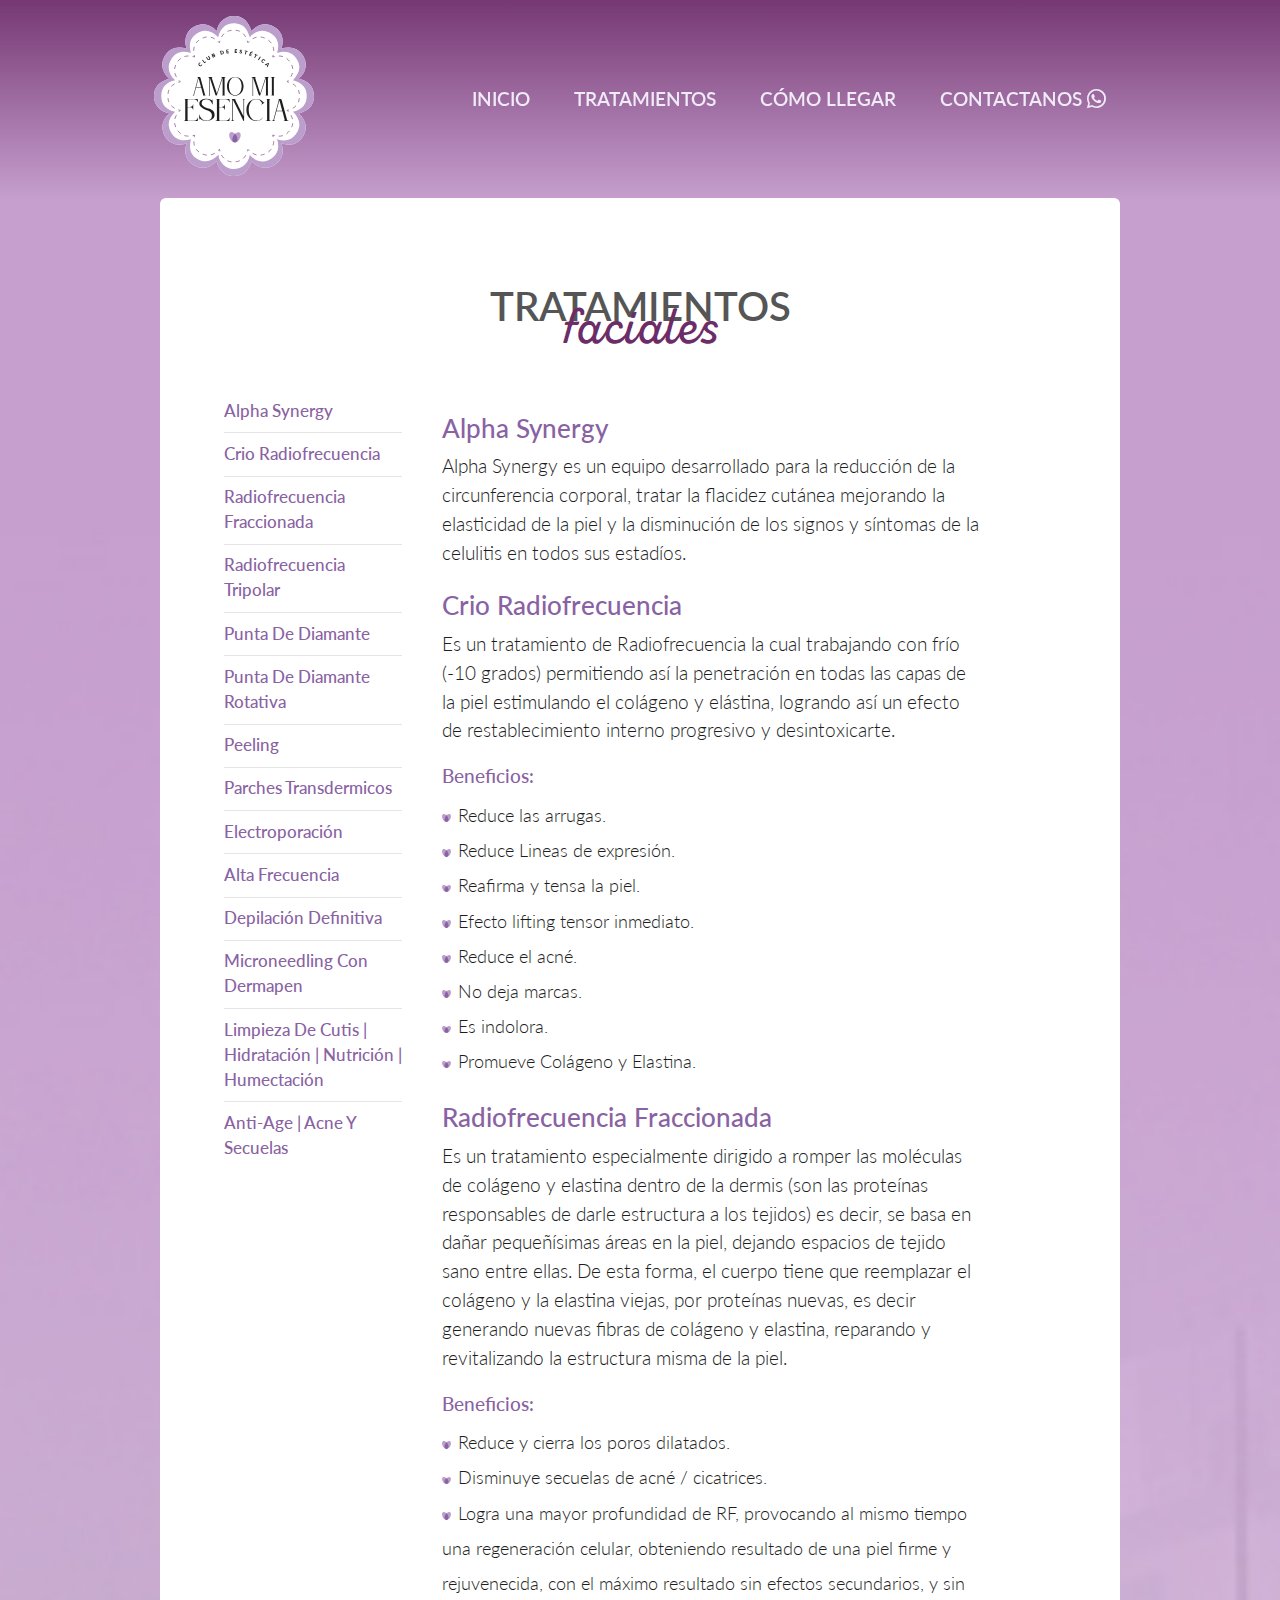
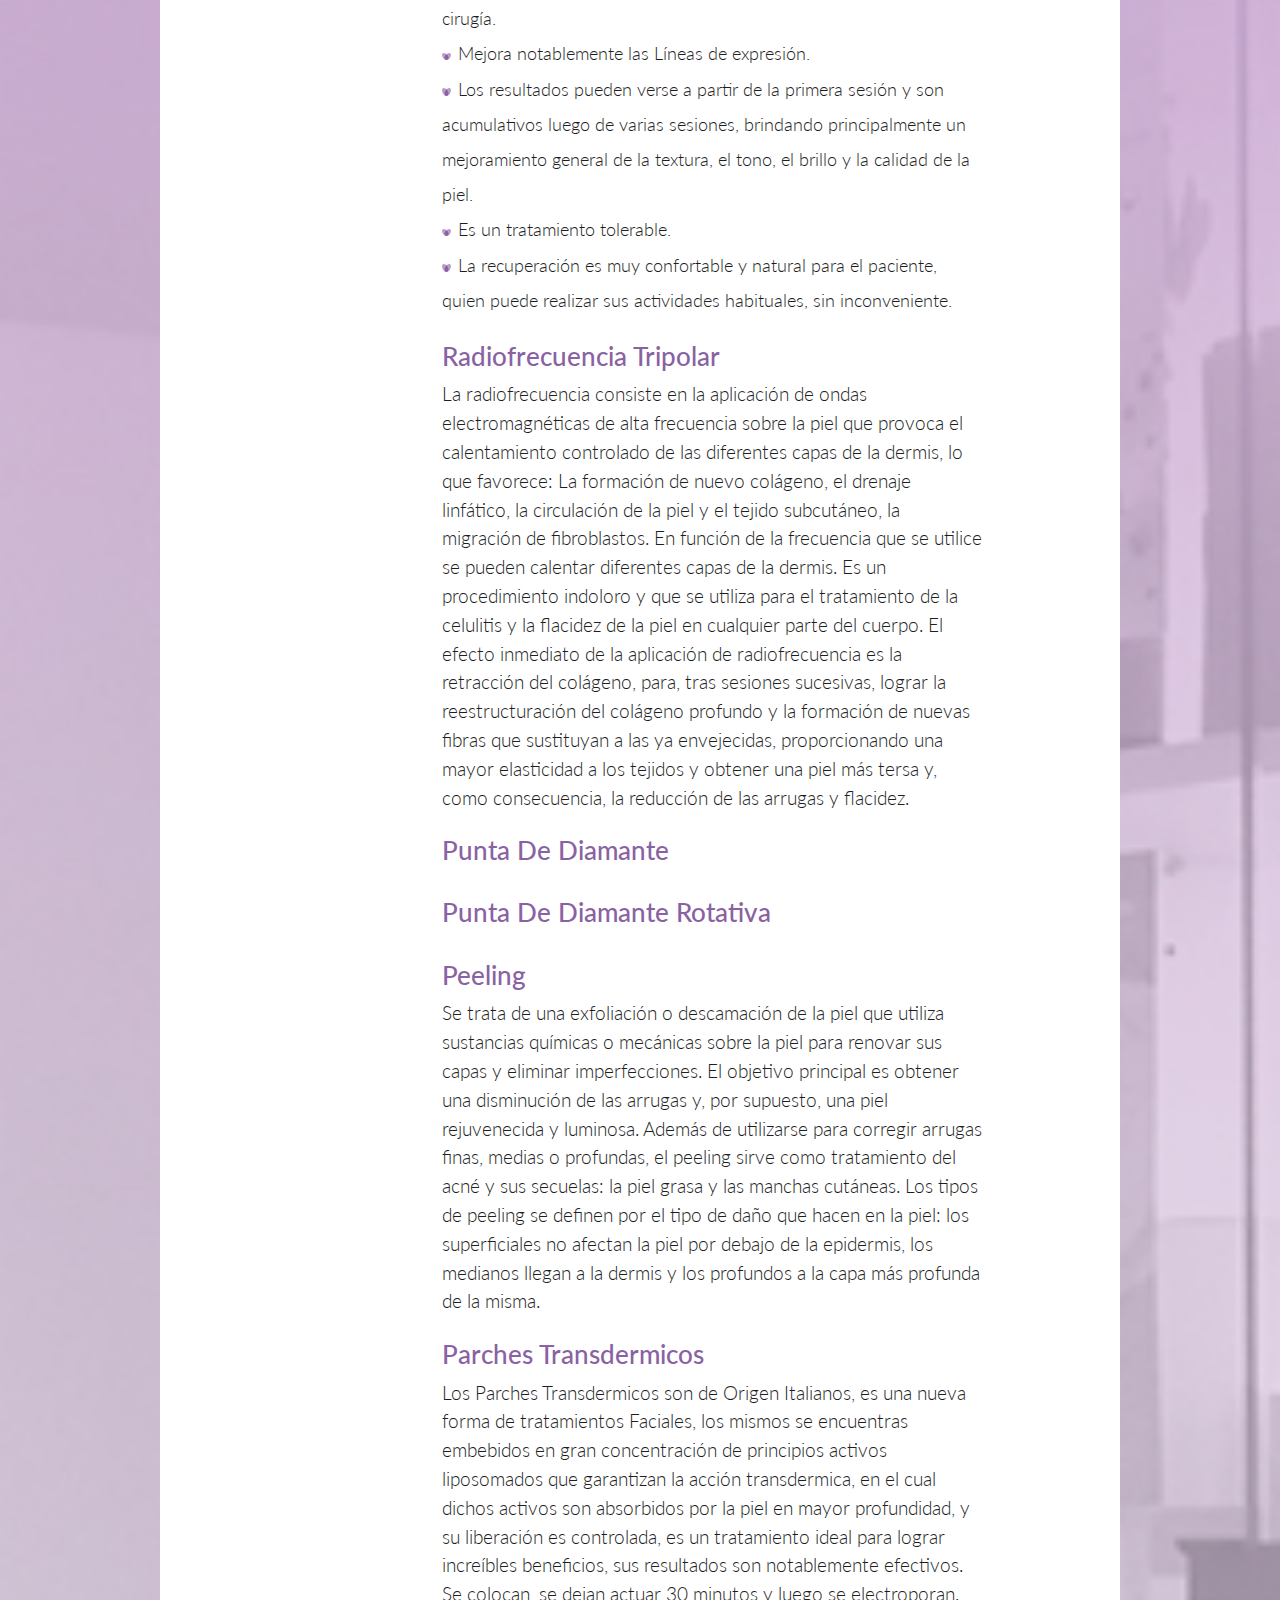
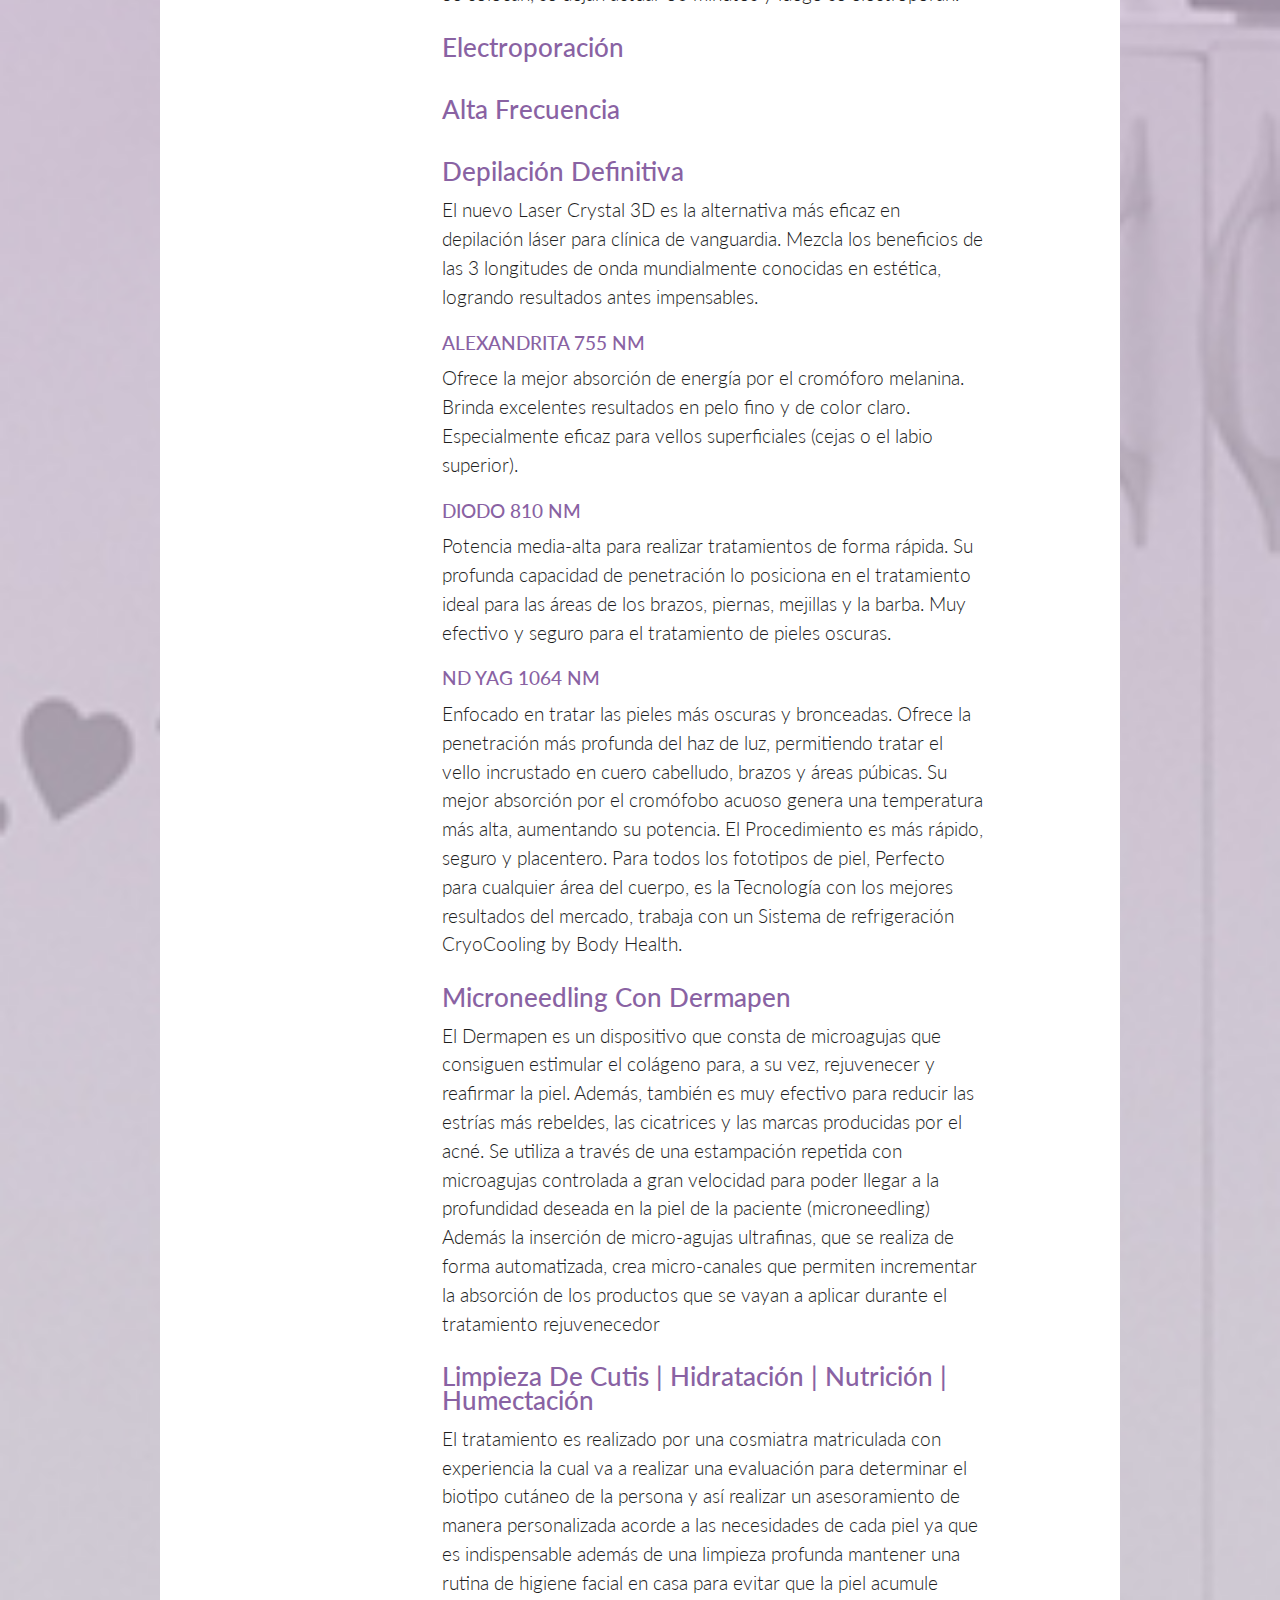
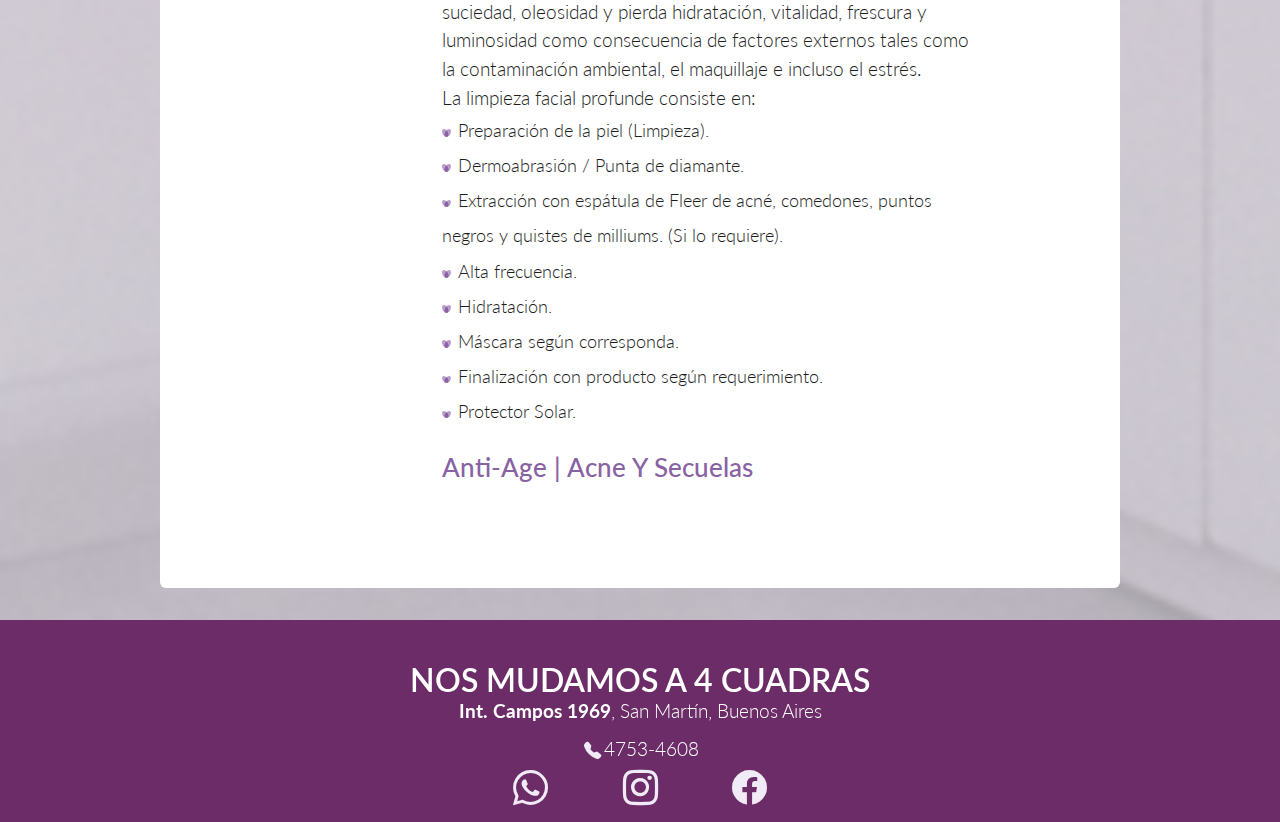
<file: trat.facial.html>
<!DOCTYPE HTML>

<html>

	<head>
		<title>Tratamientos Faciales | Amo Mi Esencia</title>
		<meta http-equiv="content-type" content="text/html; charset=utf-8" />
		<link rel="icon" href="images/logo-alt-solo.svg" sizes="16x16" type="image/ico">
		<meta name="description" content="" />
		<meta name="keywords" content="" />
		<!--[if lte IE 8]><script src="css/ie/html5shiv.js"></script><![endif]-->
		<script src="js/jquery.min.js"></script>
		<script src="js/jquery.dropotron.min.js"></script>
		<script src="js/skel.min.js"></script>
		<script src="js/skel-layers.min.js"></script>
		<script src="js/init.js"></script>
		<noscript>
			<link rel="stylesheet" href="css/skel.css" />
			<link rel="stylesheet" href="css/style.css" />
			<link rel="stylesheet" href="css/style-wide.css" />
		</noscript>

		<link rel="stylesheet" href="https://cdn.jsdelivr.net/npm/bootstrap-icons@1.10.5/font/bootstrap-icons.css">
		<!--[if lte IE 8]><link rel="stylesheet" href="css/ie/v8.css" /><![endif]-->
	</head>

	<body>

		<!-- Wrapper -->
		<div class="wrapper style1">

			<!-- Header -->
			<div id="header" class="skel-panels-fixed">
					<div id="logo">
						<a href="index.html"><img src="images/logo.svg" alt="Amo Mi Esencia" class="header-icon"></a>
					</div>
					<nav id="nav">
						<ul>
							<li class="active"><a href="index.html">Inicio</a></li>
							<li class="submenu">
								<a href="servicios.html">Tratamientos</a>
								<ul>
									<li><a class="li-submenu" href="trat.corporal.html">corporales</a></li>
									<li><a class="li-submenu" href="trat.facial.html">faciales</a></li>
									<li><a class="li-submenu" href="trat.medicos.html">médicos</a></li>
								</ul>
							</li>
							<li><a href="como-llegar.html">Cómo llegar</a></li>
							<li><a href="http://wa.me/5491128744875">Contactanos  <i class="bi bi-whatsapp"></i></a></li>
						</ul>
					</nav>
			</div>

			<!-- Page -->
			<div id="page" class="container">

				<h1>Tratamientos</h1>
				<h2>Faciales</h2>

				<div class="row">

					<!-- Content -->

					<div id="content" class="3u">
						<ul class="default">
							<li><a href="#1">alpha synergy</a></li>
							<li><a href="#2">Crio Radiofrecuencia</a></li>
							<li><a href="#3">Radiofrecuencia Fraccionada</a></li>
							<li><a href="#4">Radiofrecuencia Tripolar</a></li>
							<li><a href="#5">Punta De Diamante</a></li>
							<li><a href="#6">Punta De Diamante Rotativa</a></li>
							<li><a href="#7">Peeling</a></li>
							<li><a href="#8">Parches Transdermicos</a></li>
							<li><a href="#9">electroporación</a></li>
							<li><a href="#10">Alta frecuencia</a></li>
							<li><a href="#11">Depilación Definitiva</a></li>
							<li><a href="#12">Microneedling con dermapen</a></li>
							<li><a href="#13">Limpieza de Cutis | Hidratación | Nutrición | Humectación</a></li>
							<li><a href="#14">Anti-Age | Acne y Secuelas</a></li>
						</ul>
					</div>

					<div id="content" class="8u ">
						<section class="tratamientos">

							<h3 id="1" >alpha synergy</h3>
							<p>Alpha Synergy es un equipo desarrollado para la reducción de la circunferencia corporal, tratar la flacidez cutánea mejorando la elasticidad de la piel y la disminución de los signos y síntomas de la celulitis en todos sus estadíos.</p>

							<h3 id="2">Crio Radiofrecuencia</h3>
							<p>Es un tratamiento de Radiofrecuencia la cual trabajando con frío (-10 grados) permitiendo así la penetración en todas las capas de la piel estimulando el colágeno y elástina, logrando así un efecto de restablecimiento interno progresivo y desintoxicarte.</p>
							<h4>Beneficios:</h4>
								<ul>
									<li>Reduce las arrugas.</li>
									<li>Reduce Lineas de expresión.</li>
									<li>Reafirma y tensa la piel.</li>
									<li>Efecto lifting tensor inmediato.</li>
									<li>Reduce el acné.</li>
									<li>No deja marcas.</li>
									<li>Es indolora.</li>
									<li>Promueve Colágeno y Elastina.</li>
								</ul>
								

							<h3 id="3">Radiofrecuencia Fraccionada</h3>
							<p>Es un tratamiento especialmente dirigido a romper las moléculas de colágeno y elastina dentro de la dermis (son las proteínas responsables de darle estructura a los tejidos) es decir, se basa en dañar pequeñísimas áreas en la piel, dejando espacios de tejido sano entre ellas. De esta forma, el cuerpo tiene que reemplazar el colágeno y la elastina viejas, por proteínas nuevas,  es decir generando nuevas fibras de colágeno y elastina, reparando y revitalizando la estructura misma de la piel.</p>
							<h4>Beneficios:</h4>
							<ul>
								<li>Reduce y cierra los poros dilatados. </li>
								<li>Disminuye secuelas de acné / cicatrices. </li>
								<li>Logra una mayor profundidad de RF, provocando al mismo tiempo una regeneración celular, obteniendo resultado de una piel firme y rejuvenecida, con el máximo resultado sin efectos secundarios, y sin cirugía. </li>
								<li>Mejora notablemente las Líneas de expresión. </li>
								<li>Los resultados pueden verse a partir de la primera sesión y son acumulativos luego de varias sesiones, brindando principalmente un mejoramiento general de la textura, el tono, el brillo y la calidad de la piel.</li>
								<li>Es un tratamiento tolerable. </li>
								<li>La recuperación es muy confortable y natural para el paciente, quien puede realizar sus actividades habituales, sin inconveniente.</li>
							</ul>

							<h3 id="4">Radiofrecuencia Tripolar</h3>
							<p>La radiofrecuencia consiste en la aplicación de ondas electromagnéticas de alta frecuencia sobre la piel que provoca el calentamiento controlado de las diferentes capas de la dermis, lo que favorece: La formación de nuevo colágeno, el drenaje linfático, la circulación de la piel y el tejido subcutáneo, la migración de fibroblastos. En función de la frecuencia que se utilice se pueden calentar diferentes capas de la dermis. Es un procedimiento indoloro y que se utiliza para el tratamiento de la celulitis y la flacidez de la piel en cualquier parte del cuerpo. El efecto inmediato de la aplicación de radiofrecuencia es la retracción del colágeno, para, tras sesiones sucesivas, lograr la reestructuración del colágeno profundo y la formación de nuevas fibras que sustituyan a las ya envejecidas, proporcionando una mayor elasticidad a los tejidos y obtener una piel más tersa y, como consecuencia, la reducción de las arrugas y flacidez.</p>

							<h3 id="5">Punta De Diamante</h3>
							<p></p>

							<h3 id="6">Punta De Diamante Rotativa</h3>
							<p></p>

							<h3 id="7">Peeling</h3>
							<p>Se trata de una exfoliación o descamación de la piel que utiliza sustancias químicas o mecánicas sobre la piel para renovar sus capas y eliminar imperfecciones. El objetivo principal es obtener una disminución de las arrugas y, por supuesto, una piel rejuvenecida y luminosa. Además de utilizarse para corregir arrugas finas, medias o profundas, el peeling sirve como tratamiento del acné y sus secuelas: la piel grasa y las manchas cutáneas. Los tipos de peeling se definen por el tipo de daño que hacen en la piel: los superficiales no afectan la piel por debajo de la epidermis, los medianos llegan a la dermis y los profundos a la capa más profunda de la misma.</p>

							<h3 id="8">Parches Transdermicos</h3>
							<p>Los Parches Transdermicos son de Origen Italianos, es una nueva forma de tratamientos Faciales, los mismos se encuentras embebidos en gran concentración de principios activos liposomados que garantizan la acción transdermica, en el cual dichos activos son absorbidos por la piel en mayor profundidad, y su liberación es controlada, es un tratamiento ideal para lograr increíbles beneficios, sus resultados son notablemente efectivos. Se colocan, se dejan actuar 30 minutos y luego se electroporan.</p>	
							
							<h3 id="9">electroporación</h3>
							<p></p>

							<h3 id="10">Alta frecuencia</h3>
							<p></p>

							<h3 id="11">depilación definitiva</h3>
							<p>El nuevo Laser Crystal 3D es la alternativa más eficaz en depilación láser para clínica de vanguardia. Mezcla los beneficios de las 3 longitudes de onda mundialmente conocidas en estética, logrando resultados antes impensables.</p>
								<h4>ALEXANDRITA 755 NM</h4>
								<p>Ofrece la mejor absorción de energía por el cromóforo melanina. Brinda excelentes resultados en pelo fino y de color claro. Especialmente eficaz para vellos superficiales (cejas o el labio superior).</p> 
								<h4>DIODO 810 NM</h4>
								<p>Potencia media-alta para realizar tratamientos de forma rápida. Su profunda capacidad de penetración lo posiciona en el tratamiento ideal para las áreas de los brazos, piernas, mejillas y la barba. Muy efectivo y seguro para el tratamiento de pieles oscuras. </p>
								<h4> ND YAG 1064 NM</h4> 
								<p>Enfocado en tratar las pieles más oscuras y bronceadas. Ofrece la penetración más profunda del haz de luz, permitiendo tratar el vello incrustado en cuero cabelludo, brazos y áreas púbicas. Su mejor absorción por el cromófobo acuoso genera una temperatura más alta, aumentando su potencia. El Procedimiento es más rápido, seguro y placentero. Para todos los fototipos de piel, Perfecto para cualquier área del cuerpo, es la Tecnología con los mejores resultados del mercado, trabaja con un Sistema de refrigeración CryoCooling by Body Health.</p>


							<h3 id="12">Microneedling con dermapen</h3>
							<p>El Dermapen es un dispositivo que consta de microagujas que consiguen estimular el colágeno para, a su vez, rejuvenecer y reafirmar la piel. Además, también es muy efectivo para reducir las estrías más rebeldes, las cicatrices y las marcas producidas por el acné. Se utiliza a través de una estampación repetida con microagujas controlada a gran velocidad para poder llegar a la profundidad deseada en la piel de la paciente (microneedling) Además la inserción de micro-agujas ultrafinas, que se realiza de forma automatizada, crea micro-canales que permiten  incrementar la absorción de los productos que se vayan a aplicar durante el tratamiento rejuvenecedor</p>

							<h3 id="13">Limpieza De Cutis | Hidratación | Nutrición | Humectación</h3>
							<p>El tratamiento es realizado por una cosmiatra matriculada con experiencia la cual va a realizar una evaluación para determinar el biotipo cutáneo de la persona y así realizar un asesoramiento de manera personalizada acorde a las necesidades de cada piel ya que es indispensable además de una limpieza profunda mantener una rutina de higiene facial en casa para evitar que la piel acumule suciedad, oleosidad y pierda hidratación, vitalidad, frescura y luminosidad como consecuencia de factores externos tales como la contaminación ambiental, el maquillaje e incluso el estrés.</p>
							<p>La limpieza facial profunde consiste en:</p>
							<ul>
								<li>Preparación de la piel (Limpieza).</li> 
								<li>Dermoabrasión / Punta de diamante.</li>
								<li>Extracción con espátula de Fleer de acné, comedones, puntos negros y quistes de milliums. (Si lo requiere).</li> 
								<li>Alta frecuencia.</li>
								<li>Hidratación.</li> 
								<li>Máscara según corresponda.</li>
								<li>Finalización con producto según requerimiento.</li>
								<li>Protector Solar.</li>
							</ul>

							<h3 id="14">Anti-Age | Acne Y Secuelas</h3>

						</section>
					</div>

				</div>
			</div>

		</div>

				
				

				

				


		<!-- Footer -->

		<div id="footer">
			<div class="container">

				<h1 class="t-footer">Nos Mudamos a 4 Cuadras</h1>
				<p><b>Int. Campos 1969</b>, San Martín, Buenos Aires</p>

				<div class="byline">
					
					<p><i class="bi bi-telephone-fill"></i>4753-4608</p>
					<a href="http://wa.me/5491128744875"><i class="bi bi-whatsapp"></i></a>
					<a href="http://www.instagram.com/amomiesencia" target="_blank"><i class="bi bi-instagram"></i></a>
					<a href="http://www.facebook.com/amomiesencia"><i class="bi bi-facebook"></i></a>
				</div>
			</div>
		</div>

	</body>
</html>
</file>
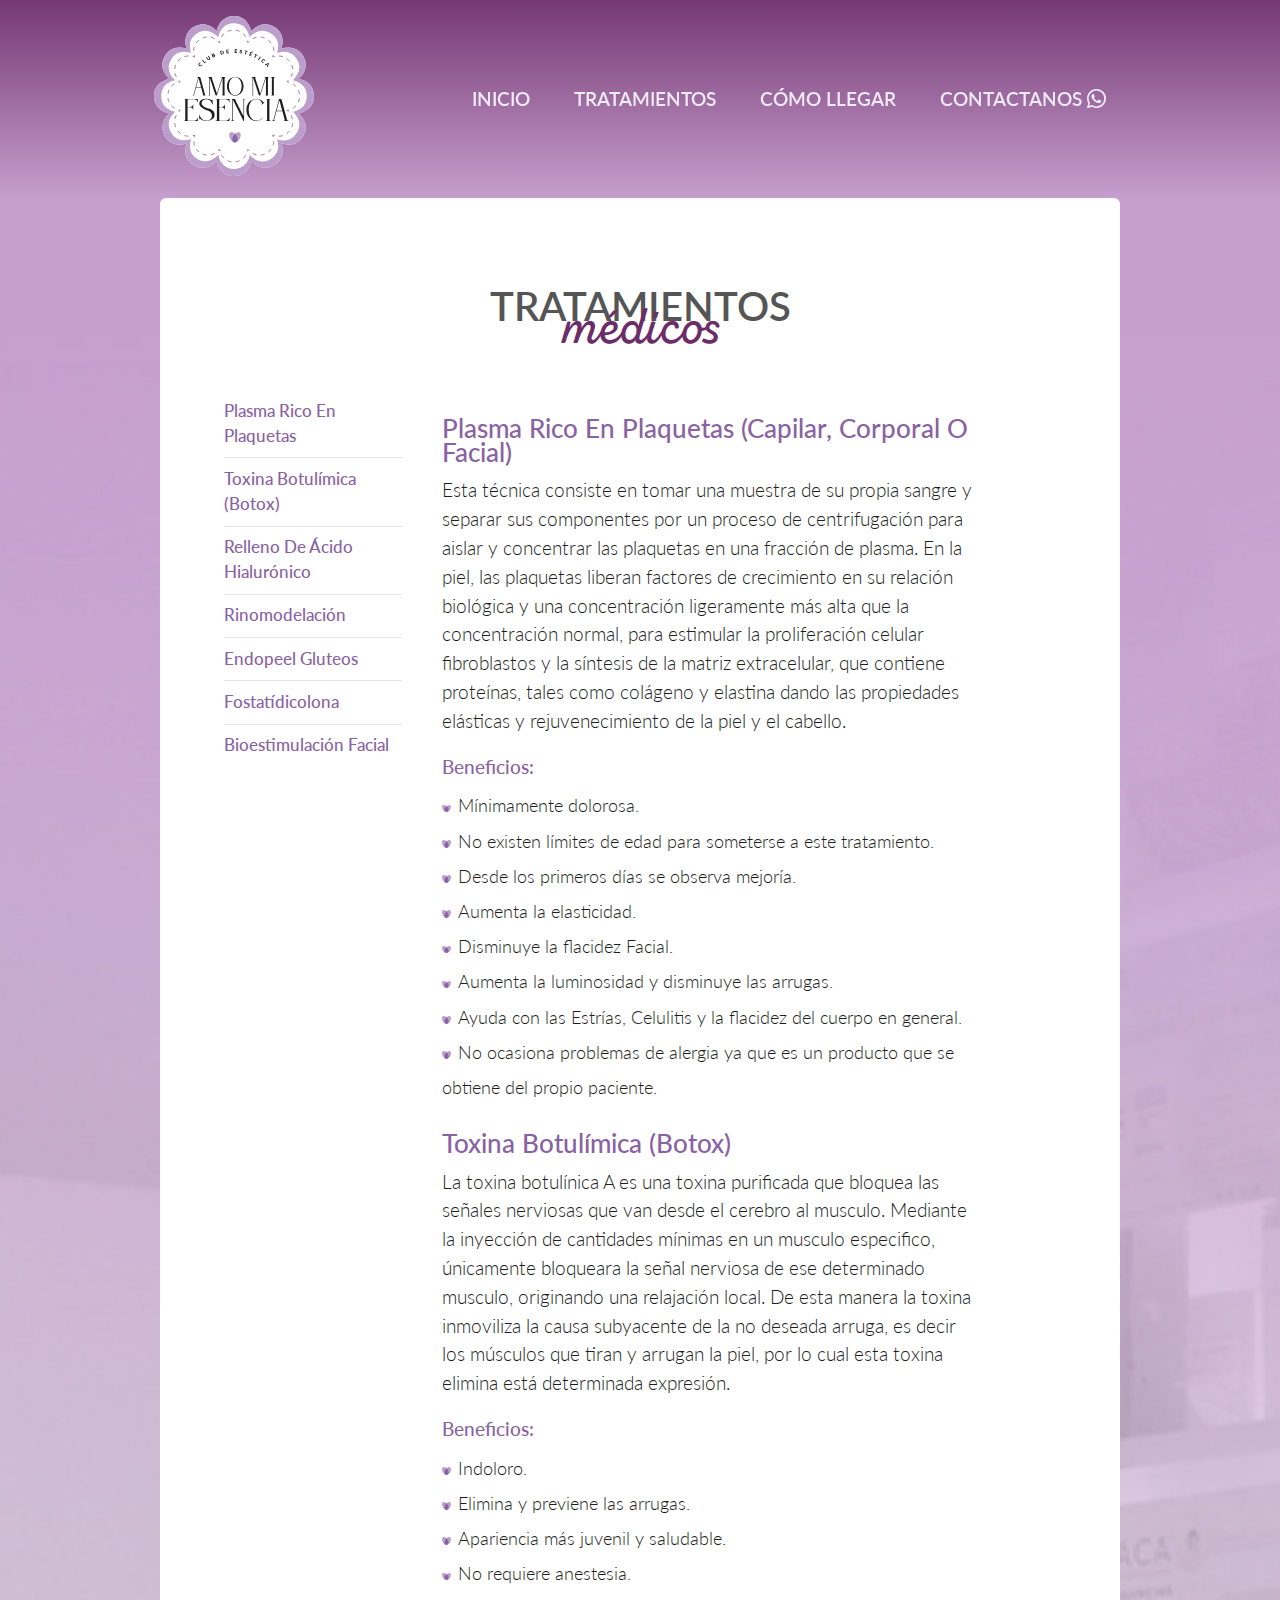
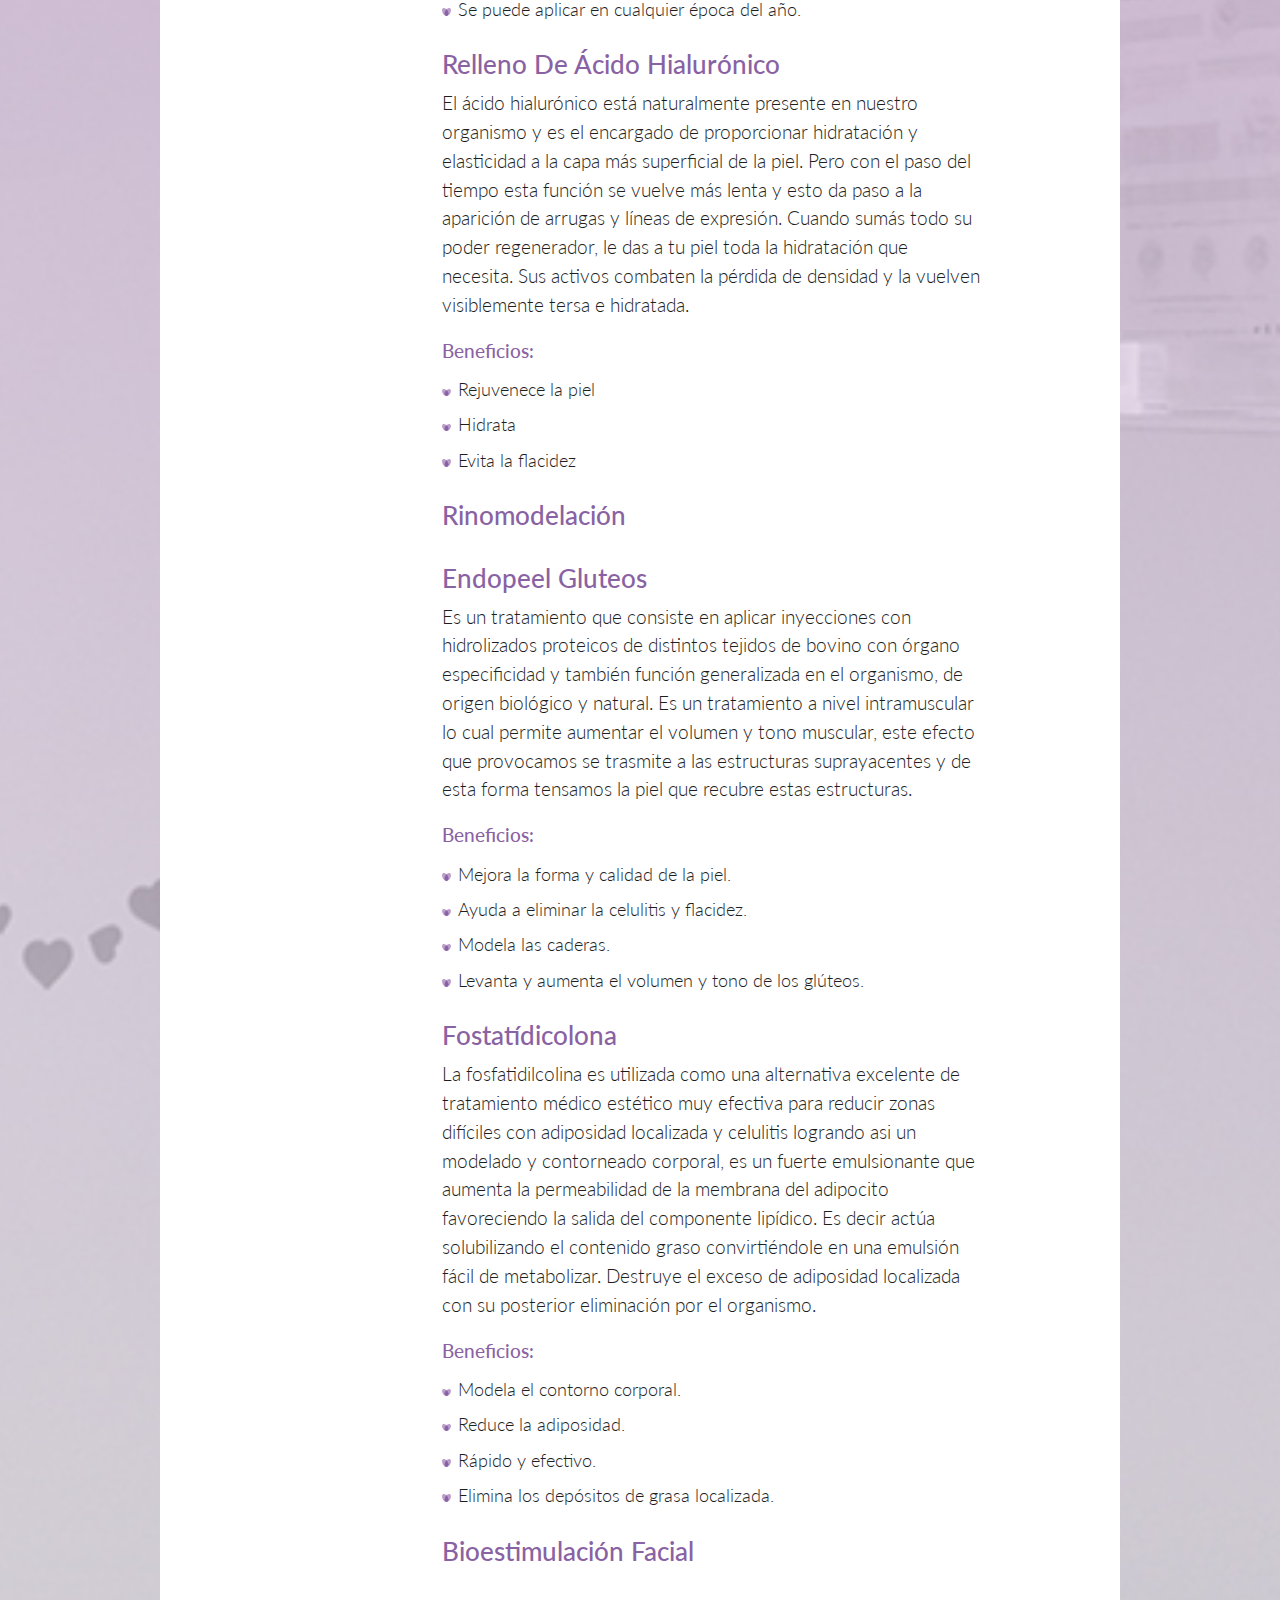
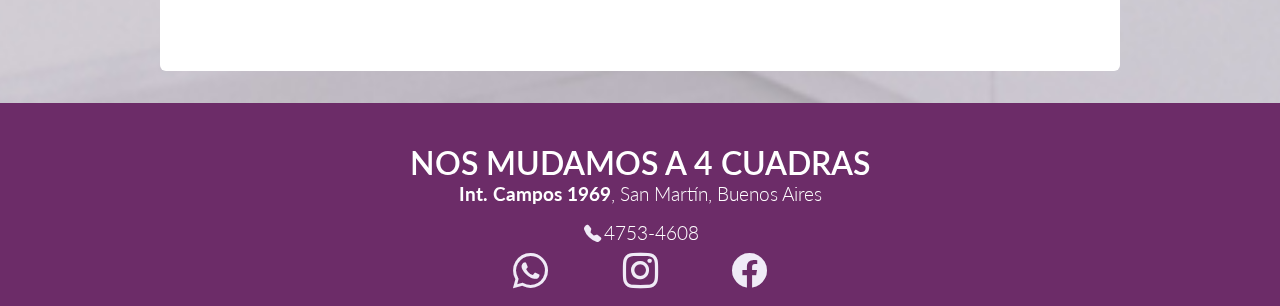
<file: trat.medicos.html>
<!DOCTYPE HTML>
<html>
	<head>
		<title>Tratamientos Médicos | Amo Mi Esencia</title>
		<meta http-equiv="content-type" content="text/html; charset=utf-8" />
		<link rel="icon" href="images/logo-alt-solo.svg" sizes="16x16" type="image/ico">
		<meta name="description" content="" />
		<meta name="keywords" content="" />
		<!--[if lte IE 8]><script src="css/ie/html5shiv.js"></script><![endif]-->
		<script src="js/jquery.min.js"></script>
		<script src="js/jquery.dropotron.min.js"></script>
		<script src="js/skel.min.js"></script>
		<script src="js/skel-layers.min.js"></script>
		<script src="js/init.js"></script>
		<noscript>
			<link rel="stylesheet" href="css/skel.css" />
			<link rel="stylesheet" href="css/style.css" />
			<link rel="stylesheet" href="css/style-wide.css" />
		</noscript>

		<link rel="stylesheet" href="https://cdn.jsdelivr.net/npm/bootstrap-icons@1.10.5/font/bootstrap-icons.css">
		<!--[if lte IE 8]><link rel="stylesheet" href="css/ie/v8.css" /><![endif]-->
	</head>
	<body>

		<!-- Wrapper -->
		<div class="wrapper style1">

			<!-- Header -->
			<div id="header" class="skel-panels-fixed">
				<div id="logo">
					<a href="index.html"><img src="images/logo.svg" alt="Amo Mi Esencia" class="header-icon"></a>
				</div>
				<nav id="nav">
					<ul>
						<li class="active"><a href="index.html">Inicio</a></li>
						<li class="submenu">
							<a href="servicios.html">Tratamientos</a>
							<ul>
								<li><a class="li-submenu" href="trat.corporal.html">corporales</a></li>
								<li><a class="li-submenu" href="trat.facial.html">faciales</a></li>
								<li><a class="li-submenu" href="trat.medicos.html">médicos</a></li>
							</ul>
						</li>
						<li><a href="como-llegar.html">Cómo llegar</a></li>
						<li><a href="http://wa.me/5491128744875">Contactanos  <i class="bi bi-whatsapp"></i></a></li>
					</ul>
				</nav>
			</div>

			<!-- Page -->

			<div id="page" class="container">
				
				<h1>Tratamientos</h1>
				<h2>Médicos</h2>

				<div class="row">

					<!-- Content -->

					<div id="content" class="3u">
						<ul class="default">
							<li><a href="#1">Plasma rico en plaquetas</a></li>
							<li><a href="#2">toxina botulímica (botox)</a></li>
							<li><a href="#3">relleno de ácido hialurónico</a></li>
							<li><a href="#4">rinomodelación</a></li>
							<li><a href="#5">endopeel gluteos</a></li>
							<li><a href="#6">fostatídicolona</a></li>
							<li><a href="#7">bioestimulación facial</a></li>
						</ul>
					</div>

					<div id="content" class="8u ">
						<section class="tratamientos">

							<h3 id="1" >Plasma rico en plaquetas (capilar, corporal o facial)</h3>
							<p>Esta técnica consiste en tomar una muestra de su propia sangre y separar sus componentes por un proceso de centrifugación para aislar y concentrar las plaquetas en una fracción de plasma. En la piel, las plaquetas liberan factores de crecimiento en su relación biológica y una concentración ligeramente más alta que la concentración normal, para estimular la proliferación celular fibroblastos y la síntesis de la matriz extracelular, que contiene proteínas, tales como colágeno y elastina dando las propiedades elásticas y rejuvenecimiento de la piel y el cabello.</p>
							<h4>Beneficios:	</h4>
							<ul>
								<li>Mínimamente dolorosa.</li>
								<li>No existen límites de edad para someterse a este tratamiento.</li>
								<li>Desde los primeros días se observa mejoría.</li>
								<li>Aumenta la elasticidad.</li>
								<li>Disminuye la flacidez Facial.</li>
								<li>Aumenta la luminosidad y disminuye las arrugas.</li>
								<li>Ayuda con las Estrías, Celulitis y la flacidez del cuerpo en general.</li>
								<li>No ocasiona problemas de alergia ya que es un producto que se obtiene del propio paciente.</li>
							</ul>

							<h3 id="2">toxina botulímica (botox)</h3>
							<p>La toxina botulínica A es una toxina purificada que bloquea las señales nerviosas que van desde el cerebro al musculo. Mediante la inyección de cantidades mínimas en un musculo especifico, únicamente bloqueara la señal nerviosa de ese determinado musculo, originando una relajación local. De esta manera la toxina inmoviliza la causa subyacente de la no deseada arruga, es decir los músculos que tiran y arrugan la piel, por lo cual esta toxina elimina está determinada expresión.</p>
							<h4>Beneficios: </h4>
								<ul>
									<li>Indoloro.</li>
									<li>Elimina y previene las arrugas.</li>
									<li>Apariencia más juvenil y saludable.</li>
									<li>No requiere anestesia.</li>
									<li>Se puede aplicar en cualquier época del año.</li>
								</ul>

							<h3 id="3">relleno de ácido hialurónico</h3>
							<p>El ácido hialurónico está naturalmente presente en nuestro organismo y es el encargado de proporcionar hidratación y elasticidad a la capa más superficial de la piel. Pero con el paso del tiempo esta función se vuelve más lenta y esto da paso a la aparición de arrugas y líneas de expresión. Cuando sumás todo su poder regenerador, le das a tu piel toda la hidratación que necesita. Sus activos combaten la pérdida de densidad y la vuelven visiblemente tersa e hidratada.</p>
							<h4>Beneficios: </h4>
								<ul>
									<li>Rejuvenece la piel</li>
									<li>Hidrata</li>
									<li>Evita la flacidez</li>
								</ul>
								

							<h3 id="4">rinomodelación</h3>
							<p></p>

							<h3 id="5">endopeel gluteos</h3>
							<p>Es un tratamiento que consiste en aplicar inyecciones con hidrolizados proteicos de distintos tejidos de bovino con órgano especificidad y también función generalizada en el organismo, de origen biológico y natural. Es un tratamiento a nivel intramuscular  lo cual permite aumentar el volumen y tono muscular, este efecto que provocamos se trasmite a las estructuras suprayacentes y de esta forma tensamos la piel que recubre estas estructuras.</p>
							<h4>Beneficios:</h4>
							<ul>
								<li>Mejora la forma y calidad de la piel.</li>
								<li>Ayuda a eliminar la celulitis y flacidez.</li>
								<li>Modela las caderas.</li>
								<li>Levanta y aumenta el volumen y tono de los glúteos.</li>
							</ul>

							<h3 id="6">fostatídicolona</h3>
							<p>La fosfatidilcolina es utilizada como una alternativa excelente de tratamiento médico estético muy efectiva para reducir zonas difíciles con adiposidad localizada y celulitis logrando asi un modelado y contorneado corporal, es un fuerte emulsionante que aumenta la permeabilidad de la membrana del adipocito favoreciendo la salida del componente lipídico. Es decir actúa solubilizando el contenido graso convirtiéndole en una emulsión fácil de metabolizar. Destruye el exceso de adiposidad localizada con su posterior eliminación por el organismo.</p>
							<h4>Beneficios:</h4>
							<ul>
								<li>Modela el contorno corporal.</li>
								<li>Reduce la adiposidad.</li>
								<li>Rápido y efectivo.</li>
								<li>Elimina los depósitos de grasa localizada.</li>
							</ul>

							<h3 id="7">bioestimulación facial</h3>
							<p></p>

						</section>
					</div>

				</div>
			</div>

		</div>

		<!-- Footer -->
		<div id="footer">
			<div class="container">
	
				<h1 class="t-footer">Nos Mudamos a 4 Cuadras</h1>
				<p><b>Int. Campos 1969</b>, San Martín, Buenos Aires</p>
	
				<div class="byline">
					
					<p><i class="bi bi-telephone-fill"></i>4753-4608</p>
					<a href="http://wa.me/5491128744875"><i class="bi bi-whatsapp"></i></a>
					<a href="http://www.instagram.com/amomiesencia" target="_blank"><i class="bi bi-instagram"></i></a>
					<a href="http://www.facebook.com/amomiesencia"><i class="bi bi-facebook"></i></a>
				</div>
			</div>
		</div>
		<!-- /Footer -->


	</body>
</html>
</file>
<file: css/style-wide.css>
/*
	Phase Shift by TEMPLATED
	templated.co @templatedco
	Released for free under the Creative Commons Attribution 3.0 license (templated.co/license)
*/

/* Basic */

	body, input, select, textarea {
		font-size: 12pt;
		line-height: 1.5em;
	}
</file>
<file: css/ie/v8.css>
/*
	Phase Shift by TEMPLATED
	templated.co @templatedco
	Released for free under the Creative Commons Attribution 3.0 license (templated.co/license)
*/

/* Wrapper */

	.wrapper.style1 {
		-ms-behavior: url("css/ie/backgroundsize.min.htc");
	}
</file>
<file: css/skel.css>
/* Resets (http://meyerweb.com/eric/tools/css/reset/ | v2.0 | 20110126 | License: none (public domain)) */

	html,body,div,span,applet,object,iframe,h1,h2,h3,h4,h5,h6,p,blockquote,pre,a,abbr,acronym,address,big,cite,code,del,dfn,em,img,ins,kbd,q,s,samp,small,strike,strong,sub,sup,tt,var,b,u,i,center,dl,dt,dd,ol,ul,li,fieldset,form,label,legend,table,caption,tbody,tfoot,thead,tr,th,td,article,aside,canvas,details,embed,figure,figcaption,footer,header,hgroup,menu,nav,output,ruby,section,summary,time,mark,audio,video{margin:0;padding:0;border:0;font-size:100%;font:inherit;vertical-align:baseline;}article,aside,details,figcaption,figure,footer,header,hgroup,menu,nav,section{display:block;}body{line-height:1;}ol,ul{list-style:none;}blockquote,q{quotes:none;}blockquote:before,blockquote:after,q:before,q:after{content:'';content:none;}table{border-collapse:collapse;border-spacing:0;}body{-webkit-text-size-adjust:none}

/* Box Model */

	*, *:before, *:after {
		-moz-box-sizing: border-box;
		-webkit-box-sizing: border-box;
		box-sizing: border-box;
	}

/* Container */

	body {
		/* min-width: (containers) */
		min-width: 1200px;
	}

	.container {
		margin-left: auto;
		margin-right: auto;
		
		/* width: (containers) */
		width: 1200px;
	}

	/* Modifiers */
	
		.container.small {
			/* width: (containers) * 0.75; */
			width: 900px;
		}

		.container.big {
			width: 100%;

			/* max-width: (containers) * 1.25; */
			max-width: 1500px;

			/* min-width: (containers); */
			min-width: 1200px;
		}

/* Grid */

	.\31 2u { width: 100% }
	.\31 1u { width: 91.6666666667% }
	.\31 0u { width: 83.3333333333% }
	.\39 u { width: 75% }
	.\38 u { width: 66.6666666667% }
	.\37 u { width: 58.3333333333% }
	.\36 u { width: 50% }
	.\35 u { width: 41.6666666667% }
	.\34 u { width: 33.3333333333% }
	.\33 u { width: 25% }
	.\32 u { width: 16.6666666667% }
	.\31 u { width: 8.3333333333% }
	.\-11u { margin-left: 91.6666666667% }
	.\-10u { margin-left: 83.3333333333% }
	.\-9u { margin-left: 75% }
	.\-8u { margin-left: 66.6666666667% }
	.\-7u { margin-left: 58.3333333333% }
	.\-6u { margin-left: 50% }
	.\-5u { margin-left: 41.6666666667% }
	.\-4u { margin-left: 33.3333333333% }
	.\-3u { margin-left: 25% }
	.\-2u { margin-left: 16.6666666667% }
	.\-1u { margin-left: 8.3333333333% }

	/* Rows */

		.row > * {
			float: left;
		}

		.row:after {
			content: '';
			display: block;
			clear: both;
			height: 0;
		}

		.row:first-child > * {
			padding-top: 0 !important;
		}

		/* Normal */

			.row > * {
				/* padding-left: (gutters) */
				padding-left: 40px;
			}

			.row + .row > * {
				/* padding: (gutters) 0 0 (gutters) */
				padding: 40px 0 0 40px;
			}

			.row {
				/* margin-left: -(gutters) */
				margin-left: -40px;
			}

		/* Flush */

			.row.flush > * {
				padding-left: 0;
			}

			.row + .row.flush > * {
				padding: 0;
			}

			.row.flush {
				margin-left: 0;
			}

		/* Quarter */

			.row.quarter > * {
				/* padding-left: (gutters * 0.25) */
				padding-left: 10px;
			}

			.row + .row.quarter > * {
				/* padding: (gutters * 0.25) 0 0 (gutters * 0.25) */
				padding: 10px 0 0 10px;
			}

			.row.quarter {
				/* margin-left: -(gutters * 0.25) */
				margin-left: -10px;
			}

		/* Half */

			.row.half > * {
				/* padding-left: (gutters * 0.5) */
				padding-left: 20px;
			}

			.row + .row.half > * {
				/* padding: (gutters * 0.5) 0 0 (gutters * 0.5) */
				padding: 20px 0 0 20px;
			}

			.row.half {
				/* margin-left: -(gutters * 0.5) */
				margin-left: -20px;
			}

		/* One and (a) Half */

			.row.oneandhalf > * {
				/* padding-left: (gutters * 1.5) */
				padding-left: 60px;
			}

			.row + .row.oneandhalf > * {
				/* padding: (gutters * 1.5) 0 0 (gutters * 1.5) */
				padding: 60px 0 0 60px;
			}

			.row.oneandhalf {
				/* margin-left: -(gutters * 1.5) */
				margin-left: -60px;
			}

		/* Double */

			.row.double > * {
				/* padding-left: (gutters * 2) */
				padding-left: 80px;
			}

			.row + .row.double > * {
				/* padding: (gutters * 2) 0 0 (gutters * 2) */
				padding: 80px 0 0 80px;
			}

			.row.double {
				/* margin-left: -(gutters * 2) */
				margin-left: -80px;
			}
</file>
<file: css/style.css>
@import url("font-awesome.min.css");
/* @import url("http://fonts.googleapis.com/css?family=Raleway:100,200,300,500,600,700,800,900");
 */@import url('https://fonts.googleapis.com/css2?family=Lato:wght@100;300;400;700;900&display=swap');

@font-face {
	font-family: 'Soage' ;
	src: url(Soage.otf);
}

@font-face {
	font-family: 'Zing' ;
	src: url(zing.script-rust-semibold-demo-base.otf);
}

/*
	Phase Shift by TEMPLATED
	templated.co @templatedco
	Released for free under the Creative Commons Attribution 3.0 license (templated.co/license)
*/

/* Basic */

	body {
		background: url(../images/bg.jpg) no-repeat center top;
		background-size: cover;
		backface-visibility: hidden;
		-webkit-backface-visibility: hidden;
		transform: translateZ(0);
		-webkit-transform: translateZ(0);
	}

	body, span, input, select, textarea {
		color: #1E1E1E;
		font-family: 'Lato', sans-serif;
		font-size: 12pt;
		font-weight: 300;
		line-height: 1.65em;
	}

	a {
		color: #8962a3;
		text-decoration: underline;
	}

	strong, b {
		font-weight: 700;
	}

	em, i {
		font-style: italic;
	}

	p, ul, ol, dl, table, blockquote {
		margin: 0 0 0 0;
	}

	p {
		line-height: 2em;
	}


		h1 a, h2 a, h3 a, h4 a, h5 a, h6 a {
			color: inherit;
			text-decoration: none;
		}

	h2 {
		font-size: 1.5em;
	}

	h3 {
		font-size: 1.25em;
	}

	sub {
		font-size: 0.8em;
		position: relative;
		top: 0.5em;
	}

	sup {
		font-size: 0.8em;
		position: relative;
		top: -0.5em;
	}

	hr {
		border-top: solid 1px #888888;
		border: 0;
		margin-bottom: 1.5em;
	}

	blockquote {
		border-left: solid 0.5em #888888;
		font-style: italic;
		padding: 1em 0 1em 2em;
	}



	section.special, article.special {
		text-align: center;
	}

	header.major {
		padding-bottom: 1em;
		text-transform: uppercase;
	}

		header.major h2 {
			margin: 0;
			padding: 0;
			line-height: 1em;
			font-weight: 800;
			font-size: 2.8em;
		}

		header.major .byline {
			display: block;
			margin: 0.50em 0 0 0;
			padding: 0 0 0.5em 0;
			letter-spacing: 1px;
			font-size: 1.3em;
			font-weight: 300;
		}

	footer > :last-child {
		margin-bottom: 0;
	}

	footer.major {
		padding-top: 3em;
	}

/* --- contact form  ---- */
form#contactform input[type="text"] {
  width: 100%;
  border: 1px solid #f5f5f5;
  min-height: 40px;
  padding-left:20px;
  font-size:13px;
  padding-right:20px;
  -webkit-box-sizing: border-box;
     -moz-box-sizing: border-box;
          box-sizing: border-box;

}

form#contactform textarea {
border: 1px solid #f5f5f5;
  width: 100%;
  padding-left:20px;
  padding-top:10px;
  font-size:13px;
  padding-right:20px;
  -webkit-box-sizing: border-box;
     -moz-box-sizing: border-box;
          box-sizing: border-box;

}

form#contactform .validation {
	font-size:11px;
}

#sendmessage {
	border:1px solid #e6e6e6;
	background:#f6f6f6;
	display:none;
	text-align:center;
	padding:15px 12px 15px 65px;
	margin:10px 0;
	font-weight:600;
	margin-bottom:30px;

}

#sendmessage.show,.show  {
	display:block;
}

/* --- comment form ---- */
form#commentform input[type="text"] {
  width: 100%;
  min-height: 40px;
  padding-left:20px;
  font-size:13px;
  padding-right:20px;
  -webkit-box-sizing: border-box;
     -moz-box-sizing: border-box;
          box-sizing: border-box;
	-webkit-border-radius: 2px 2px 2px 2px;
		-moz-border-radius: 2px 2px 2px 2px;
			border-radius: 2px 2px 2px 2px;

}

form#commentform textarea {
  width: 100%;
  padding-left:20px;
  padding-top:10px;
  font-size:13px;
  padding-right:20px;
  -webkit-box-sizing: border-box;
     -moz-box-sizing: border-box;
          box-sizing: border-box;
	-webkit-border-radius: 2px 2px 2px 2px;
		-moz-border-radius: 2px 2px 2px 2px;
			border-radius: 2px 2px 2px 2px;
}


/* --- search form --- */
.search{
	float:right;
	margin:35px 0 0;
	padding-bottom:0;
}

#inner-headline form.input-append {
	margin:0;
	padding:0;
}

/* Image */

	.image {
		border: 0;
		position: relative;
	}

		.image.fit {
			display: block;
		}

			.image.fit img {
				display: block;
				width: 100%;
			}

		.image.feature {
			display: block;
			margin: 0 0 2em 0;
		}

			.image.feature img {
				display: block;
				width: 100%;
			}

		.image.featured {
			position: static;
			display: block;
			margin: 0;
		}

			.image.featured img {
				display: block;
				width: 100%;
			}

/* Icon */

	.icon {
		position: relative;
	}

		.icon:before {
			content: "";
			-moz-osx-font-smoothing: grayscale;
			-webkit-font-smoothing: antialiased;
			font-family: FontAwesome;
			font-style: normal;
			font-weight: normal;
			text-transform: none !important;
		}

		.icon > .label {
			display: none;
		}

/* Lists */

	ol.default {
		list-style: decimal;
		padding-left: 1.25em;
	}

		ol.default li {
			padding-left: 0.25em;
		}

	ul.default {
		margin: 0em 0em 2em 0em;
		padding: 0em 0em 1.5em 0em;
		list-style: none;
	}

		ul.default li {
			padding: 0.60em 0em;
			font-size: 0.90em;
			border-top: 1px solid;
			border-color: rgba(0, 0, 0, 0.1);
		}

		ul.default li:first-child {
			border-top: none;
		}

	ul.icons {
		cursor: default;
		text-align: center;
	}

		ul.icons li {
			display: inline-block;
			padding: 0em 0.20em;
		}

			ul.icons li:first-child {
				padding-left: 0;
			}

			ul.icons li span {
				display: none;
			}

			ul.icons li a {
				display: inline-block;
				color: #FFFFFF;
				width: 60px;
				height: 60px;
				text-align: center;
			}

				ul.icons li a:before {
					display: inline-block;
					
					width: 3em;
					height: 3em;
					line-height: 3em;
					font-size: 3em;
					color: #FFFFFF;
					border-radius: 100%;
					text-align: center;
				}

	ul.actions {
		cursor: default;
	}

		ul.actions:last-child {
			margin-bottom: 0;
		}

		ul.actions li {
			display: inline-block;
			padding: 0 0 0 1.5em;
		}

			ul.actions li:first-child {
				padding: 0;
			}

		ul.actions.vertical li {
			display: block;
			padding: 1.5em 0 0 0;
		}

			ul.actions.vertical li:first-child {
				padding: 0;
			}

/* 	ul.style {
		padding-top: 3em;
	} */

		ul.style li {
			position: relative;
			padding: 0.5em 0em 0em 6em;
			border-top: solid 1px rgba(255, 255, 255, 0.2);
			margin-bottom: 2em;
		}

		ul.style > :first-child {
			border-top: none;
		}

		ul.style li:before {
			position: absolute;
			left: 0;
			display: block;
			background: none;
			color: #FFF;
			width: 56px;
			height: 56px;
			text-align: center;
			font-size: 3em;
			border-radius: 6px;
		}

		ul.style h3 {
			font-family: 'Lato', sans-serif;
			font-weight: 600;
			margin-bottom: 0.80em;
			text-transform: uppercase;
			font-size: 2em;
			color: #FFF;
		}

		ul.style span {
			line-height: 180%;
			color: #FFF;
			font-family: 'Lato', sans-serif;
			font-weight: 500;
		}

/* Tables */

	table {
		width: 100%;
	}

		table.default {
			width: 100%;
		}

			table.default tbody tr {
				border-bottom: solid 1px #888888;
			}

			table.default td {
				padding: 0.5em 1em 0.5em 1em;
			}

			table.default th {
				font-weight: 700;
				padding: 0.5em 1em 0.5em 1em;
				text-align: left;
			}

			table.default thead {
				background: #555555;
				color: #fff;
			}

/* Button */

	input[type="submit"],
	input[type="reset"],
	input[type="button"],
	.button {
		-moz-appearance: none;
		-webkit-appearance: none;
		-o-appearance: none;
		-ms-appearance: none;
		appearance: none;
		-moz-transition: background-color 0.35s ease-in-out;
		-webkit-transition: background-color 0.35s ease-in-out;
		-o-transition: background-color 0.35s ease-in-out;
		-ms-transition: background-color 0.35s ease-in-out;
		transition: background-color 0.35s ease-in-out;
		background: #8962a3;
		border-radius: 6px;
		border: 0;
		color: white;
		cursor: pointer;
		display: inline-block;
		padding: 0.75em 1.5em;
		text-align: center;
		text-decoration: none;
		text-transform: uppercase;
		display: inline-block;
		font-size: 1.2em;
		font-weight: 600;
		color: #FFF !important;
	}

		input[type="submit"]:hover,
		input[type="reset"]:hover,
		input[type="button"]:hover,
		.button:hover {
			background: #C69FCE;
		}

		input[type="submit"].alt,
		input[type="reset"].alt,
		input[type="button"].alt,
		.button.alt {
			color: #0f1116;
		}

		input[type="submit"].fit,
		input[type="reset"].fit,
		input[type="button"].fit,
		.button.fit {
			width: 100%;
		}

		input[type="submit"].small,
		input[type="reset"].small,
		input[type="button"].small,
		.button.small {
			font-size: 0.8em;
		}

		input[type="submit"].medium,
		input[type="reset"].medium,
		input[type="button"].medium,
		.button.medium {
			padding: 0.80em 2em;
			font-size: 1.6em;
		}
	input[type="submit"],
	input[type="reset"],
	input[type="button"],	
	.button1 {
		-moz-appearance: none;
		-webkit-appearance: none;
		-o-appearance: none;
		-ms-appearance: none;
		appearance: none;
		-moz-transition: background-color 0.35s ease-in-out;
		-webkit-transition: background-color 0.35s ease-in-out;
		-o-transition: background-color 0.35s ease-in-out;
		-ms-transition: background-color 0.35s ease-in-out;
		transition: background-color 0.35s ease-in-out;
		background: #bebebe;
		border-radius: 6px;
		border: 0;
		color: white;
		cursor: pointer;
		display: inline-block;
		padding: 0.75em 1.5em;
		text-align: center;
		text-decoration: none;
		text-transform: uppercase;
		display: inline-block;
		font-size: 1.2em;
		font-weight: 600;
		color: #FFF !important;
	}

		input[type="submit"]:hover,
		input[type="reset"]:hover,
		input[type="button"]:hover,
		.button1:hover {
			background: #dbd2e5;
		}

		input[type="submit"].alt,
		input[type="reset"].alt,
		input[type="button"].alt,
		.button.alt {
			color: #0f1116;
		}

		input[type="submit"].fit,
		input[type="reset"].fit,
		input[type="button"].fit,
		.button.fit {
			width: 100%;
		}

		input[type="submit"].small,
		input[type="reset"].small,
		input[type="button"].small,
		.button.small {
			font-size: 0.8em;
		}

		input[type="submit"].medium,
		input[type="reset"].medium,
		input[type="button"].medium,
		.button.medium {
			padding: 0.80em 2em;
			font-size: 1.6em;
		}


/* Wrapper */

	/* .wrapper.style1 {
		background: url(../images/bg.jpg) no-repeat center top;
		background-size: cover;
		background-attachment: fixed;
		backface-visibility: hidden;
		-webkit-backface-visibility: hidden;
		transform: translateZ(0);
		-webkit-transform: translateZ(0);
	} */



	.wrapper.style2 {
		padding: 6em 0;
		background: #8962a3;
		color: white;
	}

/* Header */

	#header {
		padding: 1rem;
    	width: 100%;
		background: linear-gradient(#6c2c68e5, #c69fce00);
		color: #fff;
		display: flex;
		align-items: center;
		justify-content: space-evenly;
	} 

	.header-icon{
		height: 4em;
		margin: 0px;
		padding: 0%;
		align-items: center;
	}

	#logo img{
		margin-top: 0;
    	height: 10rem;
	}

/* Navigation */

	#nav {
		right: 0;
		top: 1.4rem;
		cursor: default;
		
	}
	
	#nav ul li {
		display: inline-block;
		padding: 0.2em 1.25em;
		
	}

	#nav ul li a {
		font-family: 'Lato',sans-serif;
		font-weight: 600;
		-moz-transition: color 0.2s ease-in-out;
		-webkit-transition: color 0.2s ease-in-out;
		-o-transition: color 0.2s ease-in-out;
		-ms-transition: color 0.2s ease-in-out;
		transition: color 0.2s ease-in-out;
		display: inline-block;
		color: #f0ebf7;
		text-transform: uppercase;
		text-decoration: none;
		font-size: 1.2em;
	}

	#nav ul li a:hover {
		color: #dbd2e5;
	}

		.submenu ul.show {
			display: block;
			position: absolute;
			background-color: #333;
			z-index: 1;

		}
	
		.submenu ul li {
			display: block;
			padding: 10px;
			color: #fff;

		}
	
		.li-submenu{
			color: #fff;
			font-family: 'Lato',sans-serif;
			padding: 0em 1.2em 0em 1.2em;
			font-size: 1em;
			text-transform: uppercase;
			font-weight: 600;
			text-decoration: none;
			display: block;
		}

		.li-submenu:hover{
			color: #dbd2e5;
			transition: color 0.2s ease-in-out;
		}


/* Banner */

	#banner {
		text-align: center;
		color: #fff;
	}

	#banner h1{
		font-family: 'Lato', sans-serif;
		font-weight: 600;
		font-size: 2.5em;
		text-transform: uppercase;
	}

	#banner h2{
		font-family: 'Soage';
		font-size: 5rem;
	}


	#banner p{
		font-family: 'Zing', cursive;
		font-size: 3em;
		padding-bottom: 0.5em;
	}

/* main */

	#main{
		margin-top: 2em;
	}

/* Footer */

	#footer {
		text-align: center;
	}

		#footer .major h2,
		#footer .major .byline {
			color: #FFF !important;
		}

/* Page */

	#page {
		position: relative;
		background: #FFF;
		padding: 6em 4em 6em 4em;
		border-radius: 6px;
		scroll-behavior: smooth;
		margin-bottom: 2em;
	}

	#page img{
		height: 5em;
	}

	#page h1{
		font-family: 'Lato', sans-serif;
		font-weight: 600;
		font-size: 2.5em;
		text-transform: uppercase;
		text-align: center;
		color: #555555;
	}
	
	#page h2{
		font-family: 'Zing';
		text-transform: lowercase;
		color: #6c2c68;
		text-align: center;
		font-size: 3em;
		margin: 0em 0em 1em 0em;
	}

	#page h3{
		font-family: 'Lato', sans-serif;
		color: #8962a3;
		text-transform: capitalize;
		font-size: 1.6em;
		font-weight: 500;
		margin-top: 1em;
		padding-bottom: 0.5em;
	}

	#page h4{
		font-family: 'Lato', sans-serif;
		color: #8962a3;
		text-transform: capitalize;
		font-size: 1.2em;
		font-weight: 500;
		margin-top: 1em;
		padding-bottom: 0.5em;
	}


/* content */

	#content p{
		line-height: 1.5em;
		font-size: 1.2em;
	}

	#content .tratamientos ul{
			list-style-image: url(img/isotipo.svg);
			list-style-position: inside;
			font-size: 1.1em;
			line-height: 2em;
	}

	#content .default {
		margin: 0;
		padding: 0;
	}

	

	#content .default li a{
		font-size: 1.2em;
		text-transform: capitalize;
		text-decoration: none;
		font-weight: 500;
	}

	#content .default li a:hover{
		color: #6c2c68;
		transition: color 0.2s ease-in-out
	}

	
/* Sidebar */

	#sidebar .major {
		padding-bottom: 2em;
	}

		#sidebar .major h2 {
			font-size: 1.8em;
		}

/* Copyright */

	#footer {
		background-color: #6c2c68;
		color: #FFFFFF;
		color: rgba(255, 255, 255, 10) !important;
		text-align: center;
		display: block;
		padding: 3em 0em 1em 0em;
	}

	#footer h1{
		font-size: 2em;
		font-weight: 600;
		text-transform: uppercase;
	}

	#footer p{
		font-size: 1.2em;
	}

		#footer a {
			text-decoration: none;
			color: #FFFFFF;
			color: rgba(255, 255, 255, 0.4) !important;
		}

		#footer i{
			padding: 0em 1em;
			font-size: 2.2em;
			color: #f0ebf7;
			margin-top: 1em;
		}

		#footer .bi-telephone-fill{
		font-size: 0.9em;
		padding: 3px;
		}

	#extra{
		display: flex;
	}


	div.servicios{
		display: flex;
    	flex-direction: column;
    	align-items: center;
	}


/* Box */

	.box {
		padding: 3em 2em;
		background: #FFF;
		text-align: center;
		border-radius: 0px 0px 6px 6px;
		margin-bottom: 2em;
	}

	.box h1{
		font-family: 'Zing', 'Lato',sans-serif;
		font-size: 2.4em;
		margin-bottom: 0.5em;
		text-transform: lowercase;
		color: #8962a3;
	}

	.box h2{
		font-size: 1.2em;
		text-transform: capitalize;
		font-weight: 400;
	}

	div.serv h1{
		font-size: 3.5em;
	}

	div.serv h2{
		font-size: 1.7em;
		padding-bottom: 0.5em;
	}



    .google-maps {
        position: relative;
        padding-bottom: 75%;
        height: 0;
        overflow: hidden;
    }
    .google-maps iframe {
        position: absolute;
        top: 0;
        left: 0;
        width: 100% !important;
        height: 100% !important;
    }
</file>
